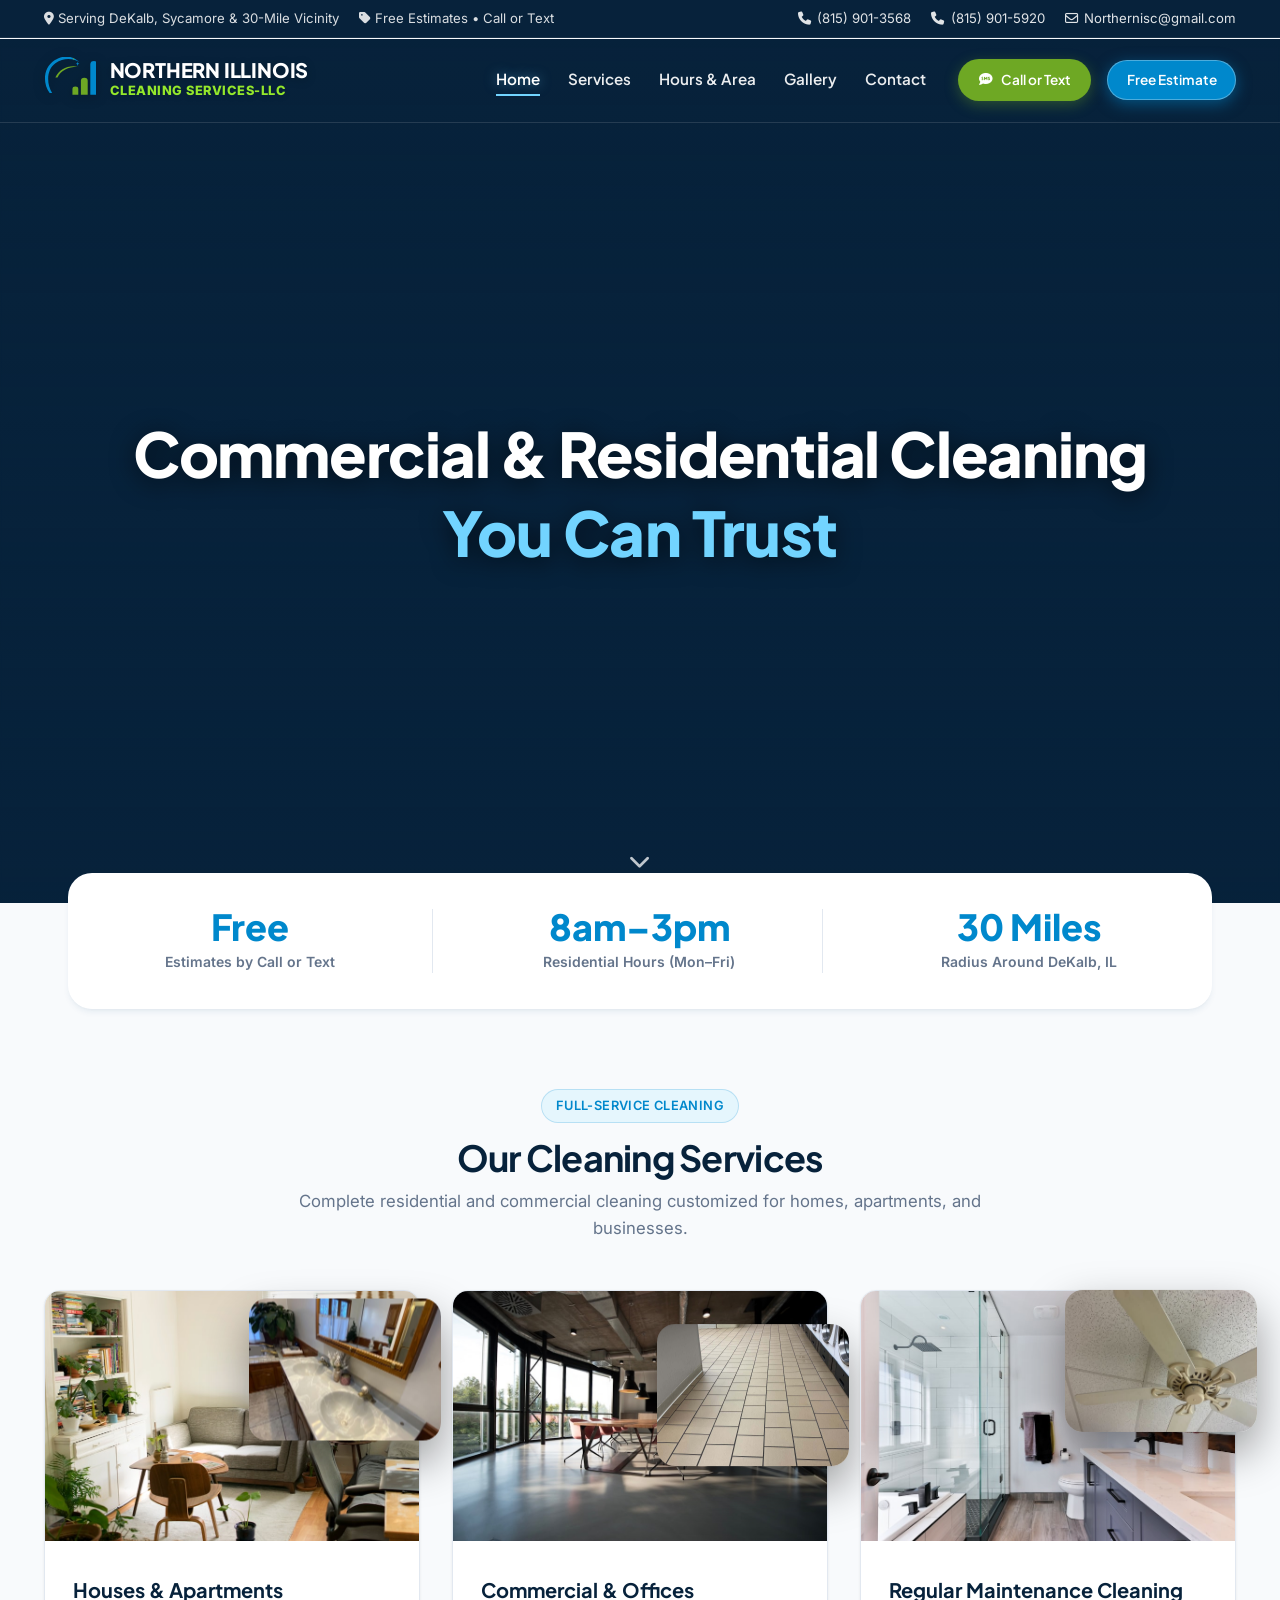
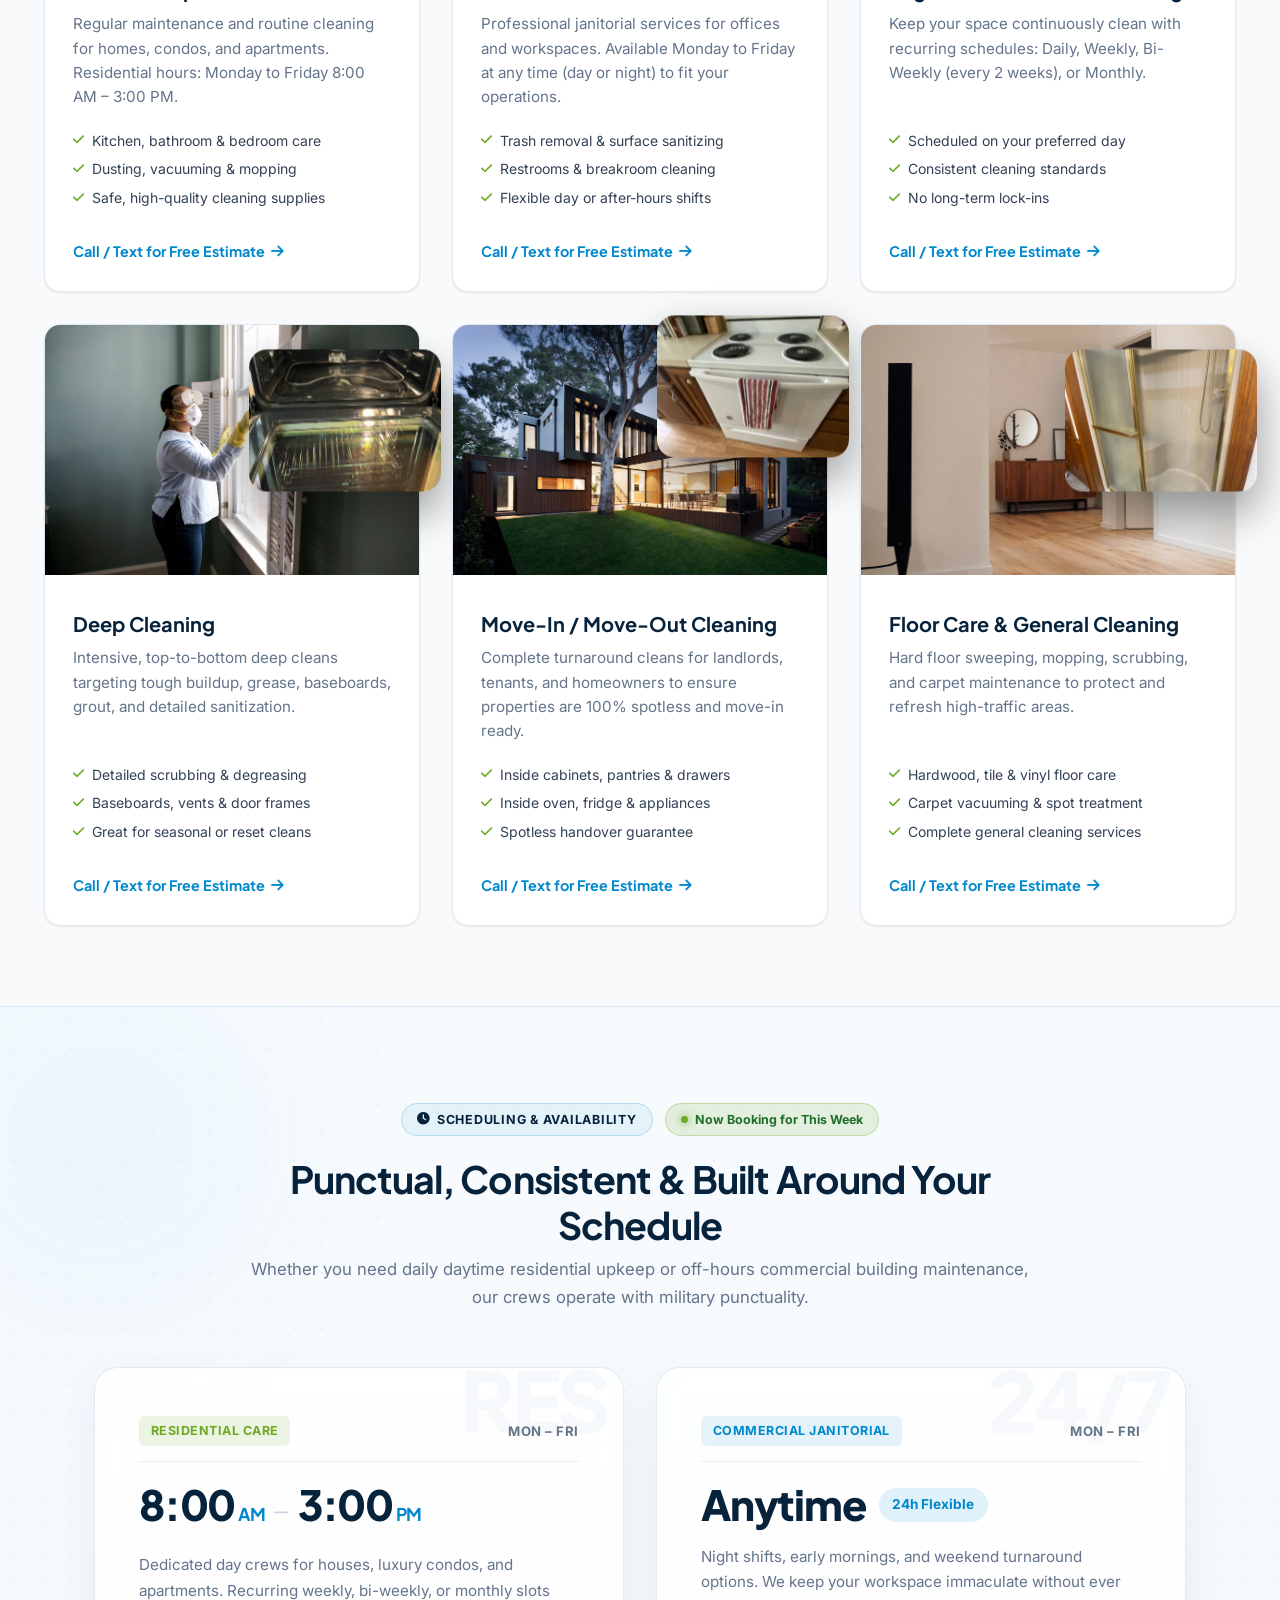
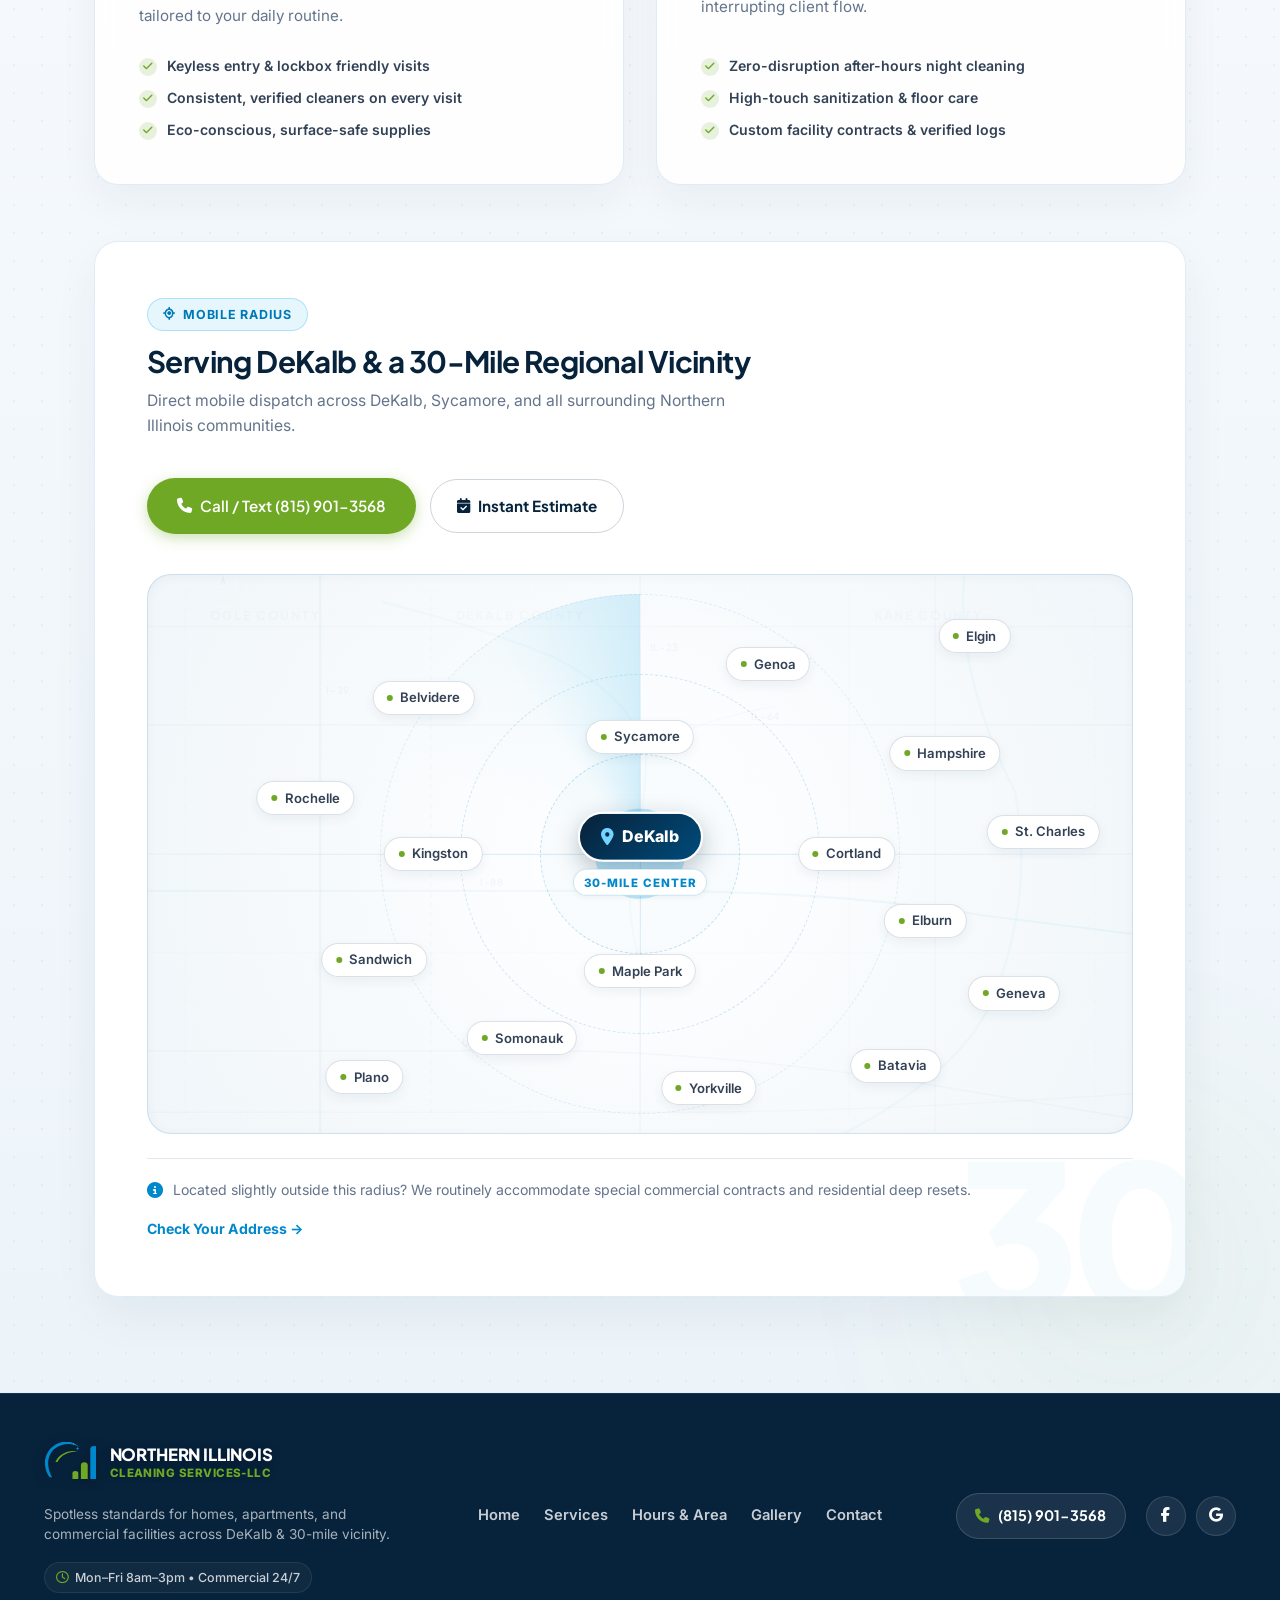
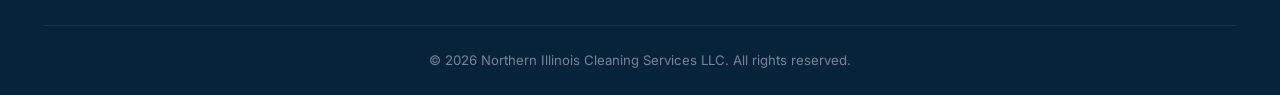
<file: index.html>
<!DOCTYPE html>
<html lang="en">
<head>
  <meta charset="UTF-8">
  <meta name="viewport" content="width=device-width, initial-scale=1.0">
  <title>Northern Illinois Cleaning Services LLC | Commercial &amp; Residential Cleaning</title>
  <!-- Favicon (Logo Icon Only) -->
  <link rel="icon" type="image/svg+xml" href="images/favicon.svg">
  <link rel="apple-touch-icon" href="images/favicon.svg">

  <!-- Open Graph / Social Media Preview (Full Logo With Text) -->
  <meta property="og:type" content="website">
  <meta property="og:title" content="Northern Illinois Cleaning Services LLC | Commercial &amp; Residential Cleaning">
  <meta property="og:description" content="Northern Illinois Cleaning Services LLC offers professional commercial and residential cleaning within a 30-mile radius of DeKalb, IL. Call or text for free estimates!">
  <meta property="og:image" content="images/og-preview.jpg">

  <!-- Twitter Meta Preview -->
  <meta name="twitter:card" content="summary_large_image">
  <meta name="twitter:title" content="Northern Illinois Cleaning Services LLC | Commercial &amp; Residential Cleaning">
  <meta name="twitter:description" content="Northern Illinois Cleaning Services LLC offers professional commercial and residential cleaning within a 30-mile radius of DeKalb, IL. Call or text for free estimates!">
  <meta name="twitter:image" content="images/og-preview.jpg">

  <link rel="preconnect" href="https://fonts.googleapis.com">
  <link rel="preconnect" href="https://fonts.gstatic.com" crossorigin>
  <link href="https://fonts.googleapis.com/css2?family=Inter:wght@400;500;600;700&family=Plus+Jakarta+Sans:wght@600;700;800&display=swap" rel="stylesheet">
  <link rel="stylesheet" href="https://cdnjs.cloudflare.com/ajax/libs/font-awesome/6.5.1/css/all.min.css">
  <link rel="stylesheet" href="css/style.css?v=3.3">
</head>
<body>

  <!-- Top Utility Bar -->
  <div class="top-bar">
    <div class="container top-bar-inner">
      <div class="top-bar-left">
        <span><i class="fa-solid fa-location-dot"></i> Serving DeKalb, Sycamore &amp; 30-Mile Vicinity</span>
        <span><i class="fa-solid fa-tag"></i> Free Estimates • Call or Text</span>
      </div>
      <div class="top-bar-right">
        <a href="tel:8159013568"><i class="fa-solid fa-phone"></i> (815) 901-3568</a>
        <a href="tel:8159015920"><i class="fa-solid fa-phone"></i> (815) 901-5920</a>
        <a href="mailto:Northernisc@gmail.com"><i class="fa-regular fa-envelope"></i> Northernisc@gmail.com</a>
      </div>
    </div>
  </div>

  <!-- Main Navigation Header -->
  <header class="site-header">
    <div class="container header-inner">
      <a href="index.html" class="logo-link">
        <img src="images/logo-icon.svg" alt="Northern Illinois Cleaning Services Logo" class="logo-img-mark" width="52" height="52">
        <div class="logo-text">
          <span class="logo-title">NORTHERN ILLINOIS</span>
          <span class="logo-subtitle">CLEANING SERVICES-LLC</span>
        </div>
      </a>

      <nav class="main-nav">
        <ul class="nav-links">
          <li><a href="index.html" class="nav-link active">Home</a></li>
          <li><a href="#services" class="nav-link">Services</a></li>
          <li><a href="#hours" class="nav-link">Hours &amp; Area</a></li>
          <li><a href="gallery.html" class="nav-link">Gallery</a></li>
          <li><a href="contact.html" class="nav-link">Contact</a></li>
          <li class="mobile-social-menu-item">
            <div class="mobile-social-heading">Follow &amp; Review Us</div>
            <div class="mobile-social-buttons">
              <a href="https://www.facebook.com/profile.php?id=61594271797101" target="_blank" rel="noopener noreferrer" class="mobile-social-btn btn-facebook" aria-label="Facebook">
                <i class="fa-brands fa-facebook-f"></i>
                <span>Facebook</span>
              </a>
              <a href="#" class="mobile-social-btn btn-google" aria-label="Google">
                <svg class="google-icon" width="18" height="18" viewBox="0 0 24 24" aria-hidden="true">
                  <path fill="#4285F4" d="M23.745 12.27c0-.7-.06-1.4-.19-2.07H12v4.51h6.6c-.29 1.52-1.14 2.8-2.4 3.66v3.05h3.88c2.27-2.09 3.66-5.17 3.66-9.15z"/>
                  <path fill="#34A853" d="M12 24c3.24 0 5.95-1.08 7.93-2.91l-3.88-3.05c-1.07.72-2.45 1.16-4.05 1.16-3.12 0-5.77-2.1-6.72-4.93H1.24v3.15C3.26 21.36 7.34 24 12 24z"/>
                  <path fill="#FBBC05" d="M5.28 14.27c-.25-.72-.38-1.49-.38-2.27s.13-1.55.38-2.27V6.58H1.24C.45 8.15 0 9.92 0 12s.45 3.85 1.24 5.42l4.04-3.15z"/>
                  <path fill="#EA4335" d="M12 4.75c1.77 0 3.35.61 4.6 1.8l3.42-3.42C17.95 1.19 15.24 0 12 0 7.34 0 3.26 2.64 1.24 6.58l4.04 3.15c.95-2.83 3.6-4.98 6.72-4.98z"/>
                </svg>
                <span>Google</span>
              </a>
            </div>
          </li>
        </ul>
        <div class="nav-actions">
          <a href="tel:8159013568" class="btn btn-green btn-sm"><i class="fa-solid fa-comment-sms"></i> Call or Text</a>
          <a href="contact.html" class="btn btn-primary btn-sm">Free Estimate</a>
          <button class="mobile-toggle" aria-label="Toggle navigation menu" aria-expanded="false">
            <i class="fa-solid fa-bars"></i>
          </button>
        </div>
      </nav>
    </div>
  </header>

  <!-- Hero Section (Cinematic Background Video with Pure Text Focus) -->
  <section class="hero-video-section">
    <!-- Background Video Container -->
    <div class="hero-video-wrap">
      <video id="heroVideoA" class="hero-video-element active" autoplay muted playsinline webkit-playsinline preload="auto" src="videos/bathroom-surface-cleaning.mp4"></video>
      <video id="heroVideoB" class="hero-video-element" muted playsinline webkit-playsinline preload="auto"></video>
      <div class="hero-video-overlay"></div>
    </div>

    <!-- Hero Content: Text Only -->
    <div class="hero-video-content">
      <h1 class="hero-giant-title">
        Commercial &amp; Residential Cleaning
        <span class="text-highlight">You Can Trust</span>
      </h1>
    </div>

    <!-- Scroll Down Indicator -->
    <a href="#services" class="hero-scroll-down" aria-label="Scroll to services">
      <i class="fa-solid fa-chevron-down"></i>
    </a>
  </section>

  <!-- Quick Info Bar (Hours & Free Estimates) -->
  <div class="container">
    <div class="stats-strip">
      <div class="stats-grid">
        <div class="stat-item">
          <div class="stat-number">Free</div>
          <div class="stat-label">Estimates by Call or Text</div>
        </div>
        <div class="stat-item">
          <div class="stat-number">8am–3pm</div>
          <div class="stat-label">Residential Hours (Mon–Fri)</div>
        </div>
        <div class="stat-item">
          <div class="stat-number">30 Miles</div>
          <div class="stat-label">Radius Around DeKalb, IL</div>
        </div>
      </div>
    </div>
  </div>

  <!-- Services Section -->
  <section id="services" class="section section-light">
    <div class="container">
      <div class="section-header">
        <span class="badge badge-cyan">Full-Service Cleaning</span>
        <div class="heading-reveal-mask">
          <h2>Our Cleaning Services</h2>
        </div>
        <p>Complete residential and commercial cleaning customized for homes, apartments, and businesses.</p>
      </div>

      <div class="services-grid">
        <!-- Service 1: Residential -->
        <div class="service-card">
          <div class="service-thumb-wrap">
            <div class="service-thumb-main">
              <img src="images/service-houses-apartments.jpg" alt="Houses and Apartments Cleaning" loading="lazy">
            </div>
            <!-- Parallax Subimage: Vanity Polish -->
            <div class="service-subimage-card" data-parallax-speed="0.16">
              <div class="subimage-inner">
                <img src="photos/bathroom-vanity-clean.jpg" alt="Spotless Bathroom Vanity Detail" loading="lazy">
              </div>
            </div>
          </div>
          <div class="service-body">
            <h3>Houses &amp; Apartments</h3>
            <p>Regular maintenance and routine cleaning for homes, condos, and apartments. Residential hours: Monday to Friday 8:00 AM – 3:00 PM.</p>
            <ul class="service-features">
              <li><i class="fa-solid fa-check"></i> Kitchen, bathroom &amp; bedroom care</li>
              <li><i class="fa-solid fa-check"></i> Dusting, vacuuming &amp; mopping</li>
              <li><i class="fa-solid fa-check"></i> Safe, high-quality cleaning supplies</li>
            </ul>
            <a href="tel:8159013568" class="service-link">Call / Text for Free Estimate <i class="fa-solid fa-arrow-right"></i></a>
          </div>
        </div>

        <!-- Service 2: Commercial & Offices -->
        <div class="service-card">
          <div class="service-thumb-wrap">
            <div class="service-thumb-main">
              <img src="images/service-commercial-offices.jpg" alt="Offices &amp; Commercial Cleaning" loading="lazy">
            </div>
            <!-- Parallax Subimage: Floor Buffing -->
            <div class="service-subimage-card" data-parallax-speed="0.13">
              <div class="subimage-inner">
                <img src="photos/commercial-floor-after.jpg" alt="Commercial Floor Buffing Detail" loading="lazy">
              </div>
            </div>
          </div>
          <div class="service-body">
            <h3>Commercial &amp; Offices</h3>
            <p>Professional janitorial services for offices and workspaces. Available Monday to Friday at any time (day or night) to fit your operations.</p>
            <ul class="service-features">
              <li><i class="fa-solid fa-check"></i> Trash removal &amp; surface sanitizing</li>
              <li><i class="fa-solid fa-check"></i> Restrooms &amp; breakroom cleaning</li>
              <li><i class="fa-solid fa-check"></i> Flexible day or after-hours shifts</li>
            </ul>
            <a href="tel:8159013568" class="service-link">Call / Text for Free Estimate <i class="fa-solid fa-arrow-right"></i></a>
          </div>
        </div>

        <!-- Service 3: Regular Cleaning -->
        <div class="service-card">
          <div class="service-thumb-wrap">
            <div class="service-thumb-main">
              <img src="images/service-regular-cleaning.jpg" alt="Regular Maintenance Cleaning" loading="lazy">
            </div>
            <!-- Parallax Subimage: Detailed Dusting -->
            <div class="service-subimage-card" data-parallax-speed="0.17">
              <div class="subimage-inner">
                <img src="photos/ceiling-fan-after.jpg" alt="Detailed High-Dusting Fixtures" loading="lazy">
              </div>
            </div>
          </div>
          <div class="service-body">
            <h3>Regular Maintenance Cleaning</h3>
            <p>Keep your space continuously clean with recurring schedules: Daily, Weekly, Bi-Weekly (every 2 weeks), or Monthly.</p>
            <ul class="service-features">
              <li><i class="fa-solid fa-check"></i> Scheduled on your preferred day</li>
              <li><i class="fa-solid fa-check"></i> Consistent cleaning standards</li>
              <li><i class="fa-solid fa-check"></i> No long-term lock-ins</li>
            </ul>
            <a href="tel:8159013568" class="service-link">Call / Text for Free Estimate <i class="fa-solid fa-arrow-right"></i></a>
          </div>
        </div>

        <!-- Service 4: Deep Cleaning -->
        <div class="service-card">
          <div class="service-thumb-wrap">
            <div class="service-thumb-main">
              <img src="images/service-deep-cleaning.jpg" alt="Deep Cleaning" loading="lazy">
            </div>
            <!-- Parallax Subimage: Oven Degreased Reset -->
            <div class="service-subimage-card" data-parallax-speed="0.14">
              <div class="subimage-inner">
                <img src="photos/oven-deepclean-after.jpg" alt="Oven Deep Degrease Detail" loading="lazy">
              </div>
            </div>
          </div>
          <div class="service-body">
            <h3>Deep Cleaning</h3>
            <p>Intensive, top-to-bottom deep cleans targeting tough buildup, grease, baseboards, grout, and detailed sanitization.</p>
            <ul class="service-features">
              <li><i class="fa-solid fa-check"></i> Detailed scrubbing &amp; degreasing</li>
              <li><i class="fa-solid fa-check"></i> Baseboards, vents &amp; door frames</li>
              <li><i class="fa-solid fa-check"></i> Great for seasonal or reset cleans</li>
            </ul>
            <a href="tel:8159013568" class="service-link">Call / Text for Free Estimate <i class="fa-solid fa-arrow-right"></i></a>
          </div>
        </div>

        <!-- Service 5: Move In / Move Out -->
        <div class="service-card">
          <div class="service-thumb-wrap">
            <div class="service-thumb-main">
              <img src="images/service-move-in-out.jpg" alt="Move In / Move Out Cleaning" loading="lazy">
            </div>
            <!-- Parallax Subimage: Move-In Stovetop -->
            <div class="service-subimage-card" data-parallax-speed="0.18">
              <div class="subimage-inner">
                <img src="photos/clean-stove-top.jpg" alt="Stovetop and Burners Move-In Ready" loading="lazy">
              </div>
            </div>
          </div>
          <div class="service-body">
            <h3>Move-In / Move-Out Cleaning</h3>
            <p>Complete turnaround cleans for landlords, tenants, and homeowners to ensure properties are 100% spotless and move-in ready.</p>
            <ul class="service-features">
              <li><i class="fa-solid fa-check"></i> Inside cabinets, pantries &amp; drawers</li>
              <li><i class="fa-solid fa-check"></i> Inside oven, fridge &amp; appliances</li>
              <li><i class="fa-solid fa-check"></i> Spotless handover guarantee</li>
            </ul>
            <a href="tel:8159013568" class="service-link">Call / Text for Free Estimate <i class="fa-solid fa-arrow-right"></i></a>
          </div>
        </div>

        <!-- Service 6: Floor Care -->
        <div class="service-card">
          <div class="service-thumb-wrap">
            <div class="service-thumb-main">
              <img src="images/service-floor-care.jpg" alt="Floor Care and Carpet Cleaning" loading="lazy">
            </div>
            <!-- Parallax Subimage: Tile & Grout -->
            <div class="service-subimage-card" data-parallax-speed="0.14">
              <div class="subimage-inner">
                <img src="photos/shower-after.jpg" alt="Tile and Shower Grout Restoration" loading="lazy">
              </div>
            </div>
          </div>
          <div class="service-body">
            <h3>Floor Care &amp; General Cleaning</h3>
            <p>Hard floor sweeping, mopping, scrubbing, and carpet maintenance to protect and refresh high-traffic areas.</p>
            <ul class="service-features">
              <li><i class="fa-solid fa-check"></i> Hardwood, tile &amp; vinyl floor care</li>
              <li><i class="fa-solid fa-check"></i> Carpet vacuuming &amp; spot treatment</li>
              <li><i class="fa-solid fa-check"></i> Complete general cleaning services</li>
            </ul>
            <a href="tel:8159013568" class="service-link">Call / Text for Free Estimate <i class="fa-solid fa-arrow-right"></i></a>
          </div>
        </div>
      </div>
    </div>
  </section>

  <!-- Section: Availability & Territory (Editorial Modernist) -->
  <section id="hours" class="section editorial-territory-section">
    <!-- Ambient glowing mesh orbs for subtle background depth -->
    <div class="editorial-glow editorial-glow-1"></div>
    <div class="editorial-glow editorial-glow-2"></div>

    <div class="container editorial-container">
      
      <!-- Top Grid: Operating Hours Architecture -->
      <div class="editorial-header">
        <div class="editorial-badge-row">
          <span class="editorial-pill"><i class="fa-solid fa-clock"></i> Scheduling &amp; Availability</span>
          <span class="editorial-live-status"><span class="live-dot"></span> Now Booking for This Week</span>
        </div>
        <div class="heading-reveal-mask">
          <h2 class="editorial-headline">Punctual, Consistent &amp; Built Around Your Schedule</h2>
        </div>
        <p class="editorial-subheadline">
          Whether you need daily daytime residential upkeep or off-hours commercial building maintenance, our crews operate with military punctuality.
        </p>
      </div>

      <div class="editorial-hours-grid">
        <!-- Residential Editorial Card -->
        <div class="editorial-card residential-tier">
          <div class="editorial-watermark">RES</div>
          <div class="editorial-card-inner">
            <div class="editorial-tier-meta">
              <span class="editorial-tag">Residential Care</span>
              <span class="editorial-metric">Mon &ndash; Fri</span>
            </div>
            <div class="editorial-time-display">
              <span class="editorial-time-val">8:00<small>AM</small></span>
              <span class="editorial-time-sep">&ndash;</span>
              <span class="editorial-time-val">3:00<small>PM</small></span>
            </div>
            <p class="editorial-card-desc">
              Dedicated day crews for houses, luxury condos, and apartments. Recurring weekly, bi-weekly, or monthly slots tailored to your daily routine.
            </p>
            <div class="editorial-feature-list">
              <div class="editorial-feature-item">
                <i class="fa-solid fa-check"></i>
                <span>Keyless entry &amp; lockbox friendly visits</span>
              </div>
              <div class="editorial-feature-item">
                <i class="fa-solid fa-check"></i>
                <span>Consistent, verified cleaners on every visit</span>
              </div>
              <div class="editorial-feature-item">
                <i class="fa-solid fa-check"></i>
                <span>Eco-conscious, surface-safe supplies</span>
              </div>
            </div>
          </div>
        </div>

        <!-- Commercial Editorial Card -->
        <div class="editorial-card commercial-tier">
          <div class="editorial-watermark">24/7</div>
          <div class="editorial-card-inner">
            <div class="editorial-tier-meta">
              <span class="editorial-tag tag-blue">Commercial Janitorial</span>
              <span class="editorial-metric">Mon &ndash; Fri</span>
            </div>
            <div class="editorial-time-display commercial">
              <span class="editorial-time-val">Anytime</span>
              <span class="editorial-time-badge">24h Flexible</span>
            </div>
            <p class="editorial-card-desc">
              Night shifts, early mornings, and weekend turnaround options. We keep your workspace immaculate without ever interrupting client flow.
            </p>
            <div class="editorial-feature-list">
              <div class="editorial-feature-item">
                <i class="fa-solid fa-check"></i>
                <span>Zero-disruption after-hours night cleaning</span>
              </div>
              <div class="editorial-feature-item">
                <i class="fa-solid fa-check"></i>
                <span>High-touch sanitization &amp; floor care</span>
              </div>
              <div class="editorial-feature-item">
                <i class="fa-solid fa-check"></i>
                <span>Custom facility contracts &amp; verified logs</span>
              </div>
            </div>
          </div>
        </div>
      </div>

      <!-- Territory & Coverage Panorama (Radial Map Graphic) -->
      <div id="service-area" class="editorial-territory-showcase">
        <div class="editorial-watermark-number">30</div>
        
        <div class="territory-top-bar">
          <div class="territory-title-wrap">
            <span class="editorial-pill pill-cyan"><i class="fa-solid fa-location-crosshairs"></i> Mobile Radius</span>
            <div class="heading-reveal-mask">
              <h3>Serving DeKalb &amp; a 30-Mile Regional Vicinity</h3>
            </div>
            <p>Direct mobile dispatch across DeKalb, Sycamore, and all surrounding Northern Illinois communities.</p>
          </div>
          <div class="territory-quick-cta">
            <a href="tel:8159013568" class="btn btn-green">
              <i class="fa-solid fa-phone"></i> Call / Text (815) 901-3568
            </a>
            <a href="contact.html" class="btn btn-outline-dark">
              <i class="fa-solid fa-calendar-check"></i> Instant Estimate
            </a>
          </div>
        </div>

        <!-- Radar / Geographic Coverage Map Diagram with Simulated Regional Vector Map -->
        <div class="territory-radar-diagram">
          <!-- Simulated Regional Map Underlay (Subtle Abstract Northern Illinois Regional Grid) -->
          <div class="radar-map-underlay">
            <svg viewBox="0 0 800 560" preserveAspectRatio="xMidYMid slice" class="radar-map-svg" xmlns="http://www.w3.org/2000/svg">
              <defs>
                <!-- Subtle Blueprint Map Grid -->
                <pattern id="mapGrid" width="40" height="40" patternUnits="userSpaceOnUse">
                  <path d="M 40 0 L 0 0 0 40" fill="none" stroke="rgba(0, 75, 122, 0.03)" stroke-width="1"/>
                </pattern>
              </defs>

              <!-- Subtle Background Grid -->
              <rect width="100%" height="100%" fill="url(#mapGrid)" />

              <!-- County Territory Outlines -->
              <g stroke="rgba(0, 75, 122, 0.08)" stroke-width="1" stroke-dasharray="4,4" fill="none">
                <!-- DeKalb County (Center) -->
                <rect x="230" y="65" width="340" height="430" rx="4" />
                <!-- Kane County (East) -->
                <rect x="570" y="65" width="200" height="430" rx="4" />
                <!-- Ogle / Lee County (West) -->
                <rect x="30" y="65" width="200" height="430" rx="4" />
              </g>

              <!-- County Name Watermarks -->
              <text x="250" y="90" font-family="'Plus Jakarta Sans', sans-serif" font-size="10" font-weight="700" fill="rgba(0, 75, 122, 0.15)" letter-spacing="1.5">DEKALB COUNTY</text>
              <text x="590" y="90" font-family="'Plus Jakarta Sans', sans-serif" font-size="10" font-weight="700" fill="rgba(0, 75, 122, 0.15)" letter-spacing="1.5">KANE COUNTY</text>
              <text x="50" y="90" font-family="'Plus Jakarta Sans', sans-serif" font-size="10" font-weight="700" fill="rgba(0, 75, 122, 0.15)" letter-spacing="1.5">OGLE COUNTY</text>

              <!-- Waterways / Rivers (Kishwaukee & Fox River) -->
              <g fill="none" stroke-linecap="round">
                <!-- South Branch Kishwaukee River -->
                <path d="M 405 380 Q 385 330 395 285 Q 405 240 405 195 Q 390 150 330 120 Q 270 95 190 75" 
                      stroke="rgba(0, 164, 228, 0.18)" stroke-width="1.8"/>
                <path d="M 405 195 Q 450 170 510 160" 
                      stroke="rgba(0, 164, 228, 0.14)" stroke-width="1.2"/>
                <!-- Fox River -->
                <path d="M 670 20 Q 645 110 705 230 Q 720 310 690 390 Q 665 460 550 515 Q 500 540 450 555" 
                      stroke="rgba(0, 164, 228, 0.2)" stroke-width="2"/>
              </g>

              <!-- Secondary Arterial Grid -->
              <g stroke="rgba(0, 75, 122, 0.04)" stroke-width="0.75" fill="none">
                <line x1="0" y1="140" x2="800" y2="140" />
                <line x1="0" y1="220" x2="800" y2="220" />
                <line x1="0" y1="360" x2="800" y2="360" />
                <line x1="0" y1="400" x2="800" y2="400" />
                <line x1="310" y1="0" x2="310" y2="560" />
                <line x1="490" y1="0" x2="490" y2="560" />
                <line x1="720" y1="0" x2="720" y2="560" />
              </g>

              <!-- Primary State & US Highways -->
              <g fill="none" stroke-linecap="round">
                <!-- Route 72 -->
                <path d="M 0 95 L 800 95" stroke="rgba(0, 75, 122, 0.12)" stroke-width="1.2"/>
                <!-- Route 64 -->
                <path d="M 0 175 L 800 175" stroke="rgba(0, 75, 122, 0.14)" stroke-width="1.2"/>
                <!-- Route 38 (Lincoln Highway) -->
                <path d="M 0 280 L 800 280" stroke="rgba(0, 75, 122, 0.15)" stroke-width="1.4"/>
                <!-- US Route 30 -->
                <path d="M 0 440 L 320 440 Q 480 440 680 475 L 800 495" stroke="rgba(0, 75, 122, 0.14)" stroke-width="1.2"/>
                <!-- US Route 34 -->
                <path d="M 0 490 Q 260 490 420 490 Q 580 490 800 475" stroke="rgba(0, 75, 122, 0.12)" stroke-width="1.2"/>
                <!-- Route 23 -->
                <path d="M 400 0 L 400 560" stroke="rgba(0, 75, 122, 0.15)" stroke-width="1.4"/>
                <!-- Route 47 -->
                <path d="M 640 0 L 640 560" stroke="rgba(0, 75, 122, 0.12)" stroke-width="1.2"/>
              </g>

              <!-- Major Interstate Expressways -->
              <g fill="none" stroke-linecap="round">
                <!-- Interstate 88 -->
                <path d="M 0 310 L 150 310 Q 280 310 400 310 Q 560 310 680 330 L 800 345" 
                      stroke="#0088cc" stroke-width="1.8" stroke-opacity="0.25"/>
                <!-- Interstate 39 -->
                <path d="M 140 0 L 140 560" 
                      stroke="#0088cc" stroke-width="1.8" stroke-opacity="0.25"/>
              </g>

              <!-- Subtle Route Labels -->
              <g font-family="'Plus Jakarta Sans', sans-serif" font-size="8" font-weight="700" fill="rgba(0, 75, 122, 0.2)" letter-spacing="0.5">
                <text x="270" y="306">I-88</text>
                <text x="145" y="150">I-39</text>
                <text x="408" y="115">IL-23</text>
                <text x="490" y="171">IL-64</text>
                <text x="255" y="436">US-30</text>
              </g>

              <!-- Subtle Compass Indicator -->
              <g transform="translate(45, 45)" opacity="0.25">
                <circle cx="16" cy="16" r="14" fill="none" stroke="rgba(0,75,122,0.3)" stroke-width="0.8"/>
                <path d="M 16 6 L 18 16 L 16 14 L 14 16 Z" fill="#0088cc"/>
                <text x="16" y="3" font-family="'Plus Jakarta Sans', sans-serif" font-size="8" font-weight="800" fill="#004b7a" text-anchor="middle">N</text>
              </g>
            </svg>
          </div>

          <!-- Background Radial Pulse Rings -->
          <div class="radar-ring radar-ring-1"></div>
          <div class="radar-ring radar-ring-2"></div>
          <div class="radar-ring radar-ring-3"></div>
          <div class="radar-axis-x"></div>
          <div class="radar-axis-y"></div>
          <div class="radar-sweep-beam"></div>

          <!-- Central Core: DeKalb -->
          <div class="radar-center-node">
            <div class="radar-pulse-wave"></div>
            <div class="center-core-pill">
              <i class="fa-solid fa-location-dot"></i>
              <span>DeKalb</span>
            </div>
            <span class="center-core-caption">30-Mile Center</span>
          </div>

          <!-- Surrounding Satellites (Geographically Placed Orbiters) -->
          <div class="radar-satellites">
            <!-- Ring 1: Close Proximity (0 - 10 mi) -->
            <span class="satellite-pill pos-north-close">Sycamore</span>
            <span class="satellite-pill pos-east-close">Cortland</span>
            <span class="satellite-pill pos-south-close">Maple Park</span>
            <span class="satellite-pill pos-west-close">Kingston</span>

            <!-- Ring 2: Mid Range (10 - 20 mi) -->
            <span class="satellite-pill pos-north-mid">Genoa</span>
            <span class="satellite-pill pos-northwest-mid">Belvidere</span>
            <span class="satellite-pill pos-west-mid">Rochelle</span>
            <span class="satellite-pill pos-south-mid">Somonauk</span>
            <span class="satellite-pill pos-southwest-mid">Sandwich</span>
            <span class="satellite-pill pos-east-mid">Elburn</span>
            <span class="satellite-pill pos-northeast-mid">Hampshire</span>

            <!-- Ring 3: Outer Edge (20 - 30 mi) -->
            <span class="satellite-pill pos-east-outer">St. Charles</span>
            <span class="satellite-pill pos-southeast-outer">Geneva</span>
            <span class="satellite-pill pos-south-outer">Batavia</span>
            <span class="satellite-pill pos-far-south">Plano</span>
            <span class="satellite-pill pos-far-southeast">Yorkville</span>
            <span class="satellite-pill pos-northeast-outer">Elgin</span>
          </div>
        </div>

        <div class="territory-footer-notice">
          <div class="notice-text">
            <i class="fa-solid fa-circle-info"></i>
            <span>Located slightly outside this radius? We routinely accommodate special commercial contracts and residential deep resets.</span>
          </div>
          <a href="contact.html" class="notice-link">Check Your Address &rarr;</a>
        </div>

      </div>
    </div>
  </section>

  <!-- Footer (Compact Modern Design) -->
  <footer class="site-footer">
    <div class="container">
      <div class="footer-compact-wrap">
        <!-- Brand & Slogan -->
        <div class="footer-brand-compact">
          <a href="index.html" class="logo-link">
            <img src="images/logo-icon.svg" alt="Northern Illinois Cleaning Services" class="logo-img-mark" width="40" height="40">
            <div class="logo-text">
              <span class="logo-title" style="color: #ffffff; font-size: 1.05rem;">NORTHERN ILLINOIS</span>
              <span class="logo-subtitle" style="color: var(--brand-green); font-size: 0.72rem;">CLEANING SERVICES-LLC</span>
            </div>
          </a>
          <p>
            Spotless standards for homes, apartments, and commercial facilities across DeKalb &amp; 30-mile vicinity.
          </p>
          <div class="footer-hours-pill">
            <i class="fa-regular fa-clock"></i>
            <span>Mon–Fri 8am–3pm &bull; Commercial 24/7</span>
          </div>
        </div>

        <!-- Quick Horizontal Nav Links -->
        <nav class="footer-nav-compact" aria-label="Footer navigation">
          <a href="index.html">Home</a>
          <a href="#services">Services</a>
          <a href="#hours">Hours &amp; Area</a>
          <a href="gallery.html">Gallery</a>
          <a href="contact.html">Contact</a>
        </nav>

        <!-- Direct Actions & Socials -->
        <div class="footer-contact-compact">
          <a href="tel:8159013568" class="footer-phone-pill" title="Call or text for estimate">
            <i class="fa-solid fa-phone"></i> (815) 901-3568
          </a>
          <div class="footer-socials">
            <a href="https://www.facebook.com/profile.php?id=61594271797101" target="_blank" rel="noopener noreferrer" class="social-link" aria-label="Facebook"><i class="fa-brands fa-facebook-f"></i></a>
            <a href="https://www.google.com" target="_blank" rel="noopener noreferrer" class="social-link" aria-label="Google Business"><i class="fa-brands fa-google"></i></a>
          </div>
        </div>
      </div>

      <!-- Bottom Bar: All Rights Reserved as the Very Last Thing on the Page -->
      <div class="footer-bottom">
        <p>&copy; 2026 Northern Illinois Cleaning Services LLC. All rights reserved.</p>
      </div>
    </div>
  </footer>

  <script src="js/main.js?v=2.9"></script>
</body>
</html>
</file>
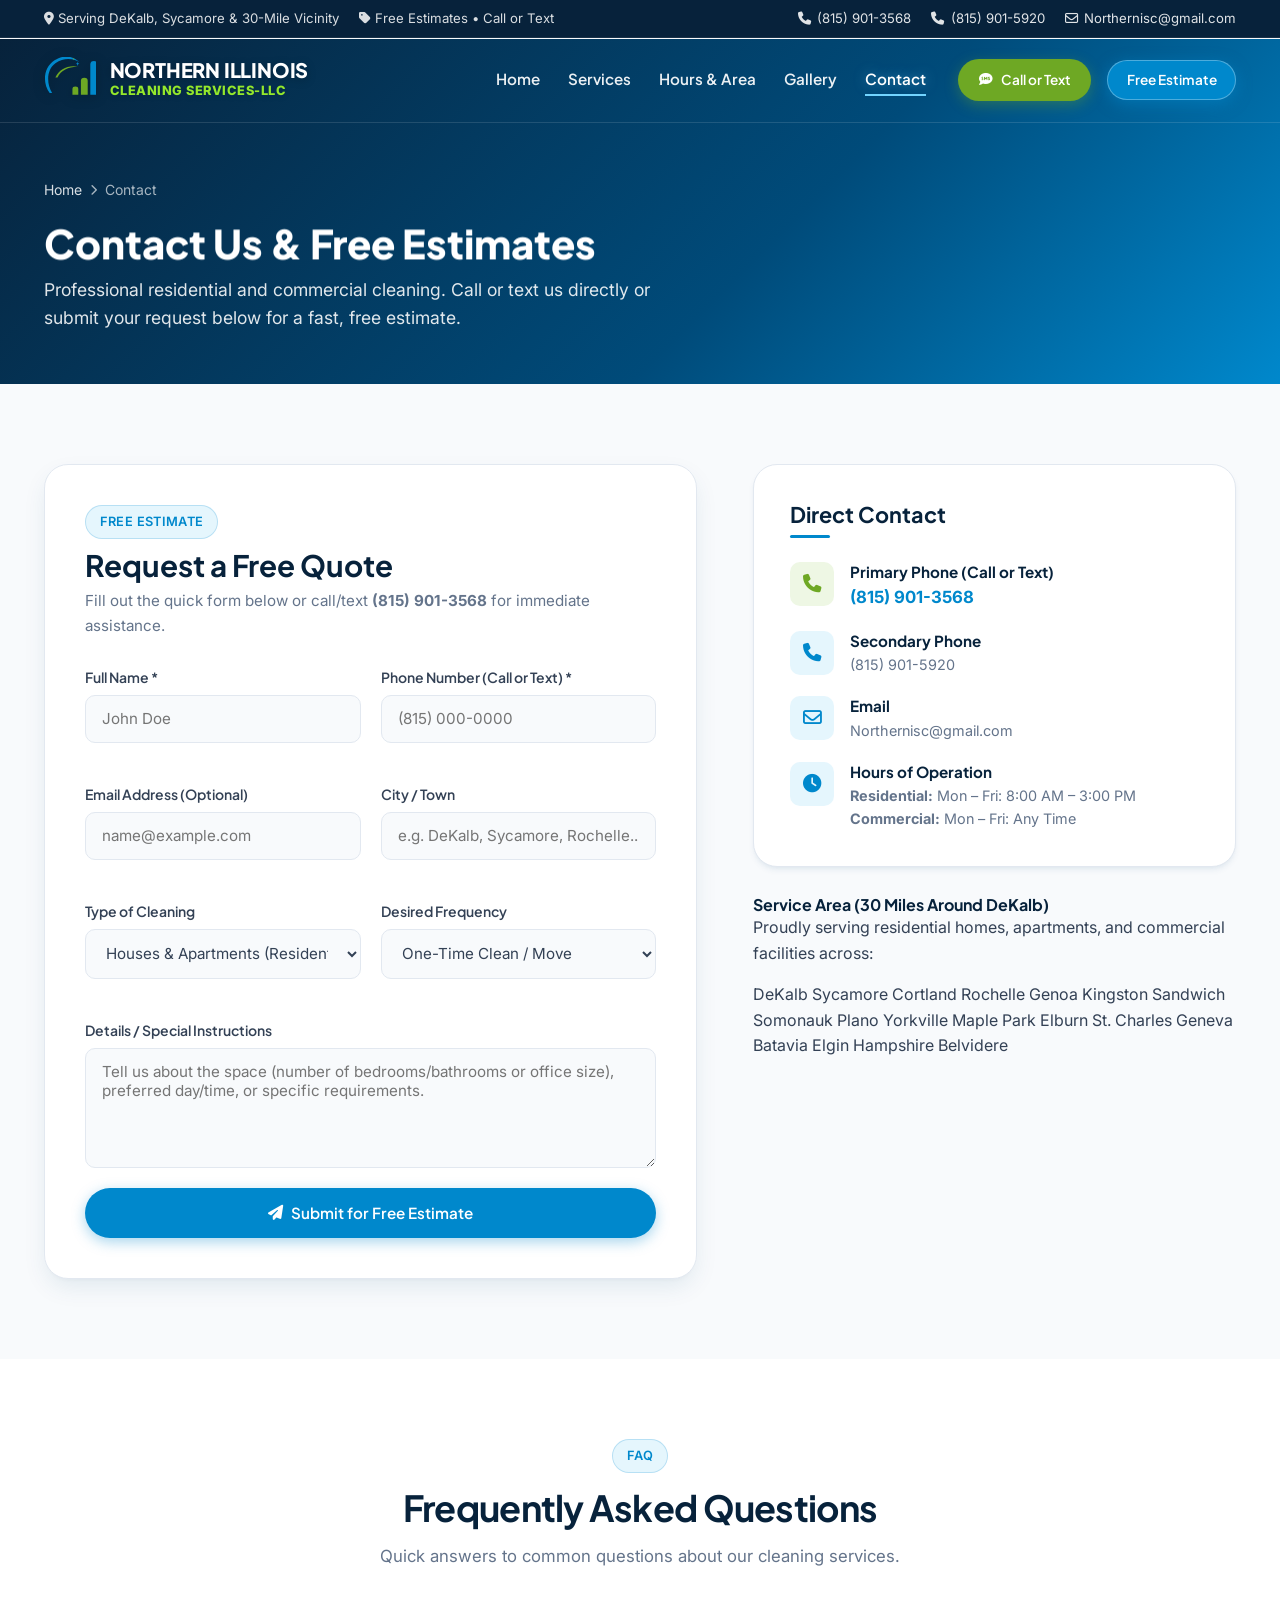
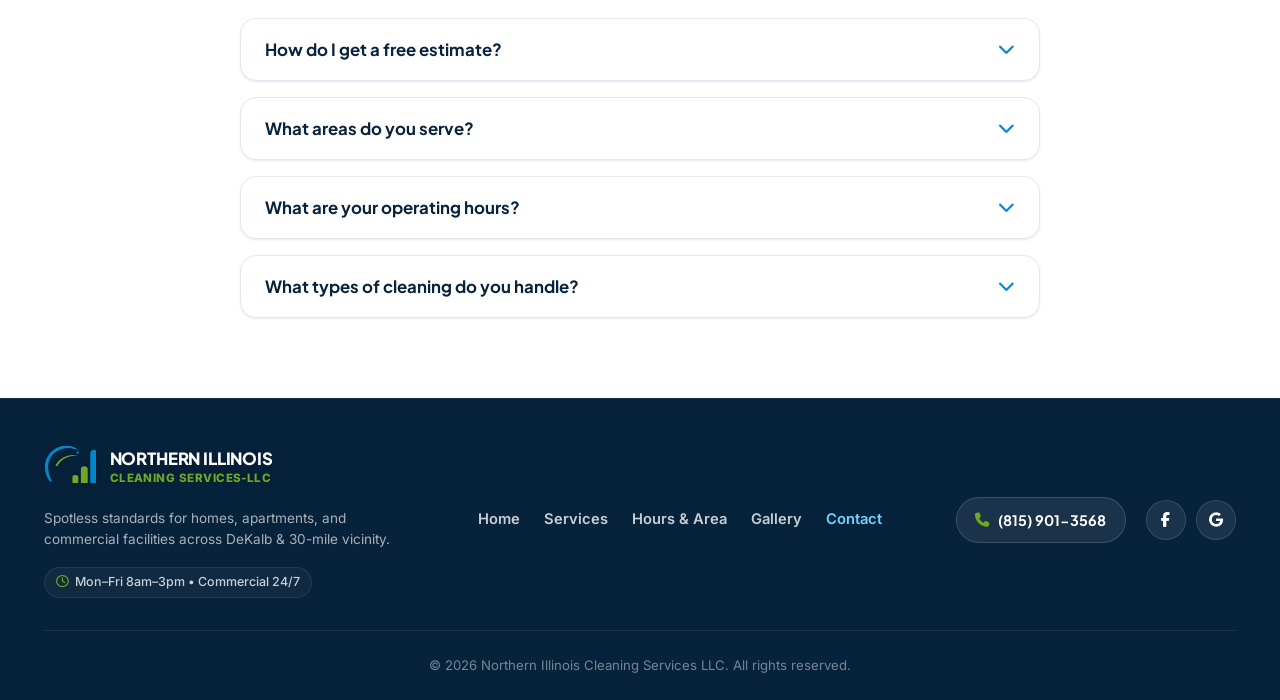
<file: contact.html>
<!DOCTYPE html>
<html lang="en">
<head>
  <meta charset="UTF-8">
  <meta name="viewport" content="width=device-width, initial-scale=1.0">
  <title>Contact &amp; Free Estimate | Northern Illinois Cleaning Services LLC</title>
  <!-- Favicon (Logo Icon Only) -->
  <link rel="icon" type="image/svg+xml" href="images/favicon.svg">
  <link rel="apple-touch-icon" href="images/favicon.svg">

  <!-- Open Graph / Social Media Preview (Full Logo With Text) -->
  <meta property="og:type" content="website">
  <meta property="og:title" content="Contact Us &amp; Free Estimates | Northern Illinois Cleaning Services LLC">
  <meta property="og:description" content="Request a fast, free estimate for residential or commercial cleaning in DeKalb, Sycamore, and surrounding 30-mile radius. Call or text (815) 901-3568!">
  <meta property="og:image" content="images/og-preview.jpg">

  <!-- Twitter Meta Preview -->
  <meta name="twitter:card" content="summary_large_image">
  <meta name="twitter:title" content="Contact Us &amp; Free Estimates | Northern Illinois Cleaning Services LLC">
  <meta name="twitter:description" content="Request a fast, free estimate for residential or commercial cleaning in DeKalb, Sycamore, and surrounding 30-mile radius. Call or text (815) 901-3568!">
  <meta name="twitter:image" content="images/og-preview.jpg">

  <link rel="preconnect" href="https://fonts.googleapis.com">
  <link rel="preconnect" href="https://fonts.gstatic.com" crossorigin>
  <link href="https://fonts.googleapis.com/css2?family=Inter:wght@400;500;600;700&family=Plus+Jakarta+Sans:wght@600;700;800&display=swap" rel="stylesheet">
  <link rel="stylesheet" href="https://cdnjs.cloudflare.com/ajax/libs/font-awesome/6.5.1/css/all.min.css">
  <link rel="stylesheet" href="css/style.css?v=3.3">
</head>
<body>

  <!-- Top Utility Bar -->
  <div class="top-bar">
    <div class="container top-bar-inner">
      <div class="top-bar-left">
        <span><i class="fa-solid fa-location-dot"></i> Serving DeKalb, Sycamore &amp; 30-Mile Vicinity</span>
        <span><i class="fa-solid fa-tag"></i> Free Estimates • Call or Text</span>
      </div>
      <div class="top-bar-right">
        <a href="tel:8159013568"><i class="fa-solid fa-phone"></i> (815) 901-3568</a>
        <a href="tel:8159015920"><i class="fa-solid fa-phone"></i> (815) 901-5920</a>
        <a href="mailto:Northernisc@gmail.com"><i class="fa-regular fa-envelope"></i> Northernisc@gmail.com</a>
      </div>
    </div>
  </div>

  <!-- Main Navigation Header -->
  <header class="site-header">
    <div class="container header-inner">
      <a href="index.html" class="logo-link">
        <img src="images/logo-icon.svg" alt="Northern Illinois Cleaning Services Logo" class="logo-img-mark" width="52" height="52">
        <div class="logo-text">
          <span class="logo-title">NORTHERN ILLINOIS</span>
          <span class="logo-subtitle">CLEANING SERVICES-LLC</span>
        </div>
      </a>

      <nav class="main-nav">
        <ul class="nav-links">
          <li><a href="index.html" class="nav-link">Home</a></li>
          <li><a href="index.html#services" class="nav-link">Services</a></li>
          <li><a href="index.html#hours" class="nav-link">Hours &amp; Area</a></li>
          <li><a href="gallery.html" class="nav-link">Gallery</a></li>
          <li><a href="contact.html" class="nav-link active">Contact</a></li>
          <li class="mobile-social-menu-item">
            <div class="mobile-social-heading">Follow &amp; Review Us</div>
            <div class="mobile-social-buttons">
              <a href="https://www.facebook.com/profile.php?id=61594271797101" target="_blank" rel="noopener noreferrer" class="mobile-social-btn btn-facebook" aria-label="Facebook">
                <i class="fa-brands fa-facebook-f"></i>
                <span>Facebook</span>
              </a>
              <a href="#" class="mobile-social-btn btn-google" aria-label="Google">
                <svg class="google-icon" width="18" height="18" viewBox="0 0 24 24" aria-hidden="true">
                  <path fill="#4285F4" d="M23.745 12.27c0-.7-.06-1.4-.19-2.07H12v4.51h6.6c-.29 1.52-1.14 2.8-2.4 3.66v3.05h3.88c2.27-2.09 3.66-5.17 3.66-9.15z"/>
                  <path fill="#34A853" d="M12 24c3.24 0 5.95-1.08 7.93-2.91l-3.88-3.05c-1.07.72-2.45 1.16-4.05 1.16-3.12 0-5.77-2.1-6.72-4.93H1.24v3.15C3.26 21.36 7.34 24 12 24z"/>
                  <path fill="#FBBC05" d="M5.28 14.27c-.25-.72-.38-1.49-.38-2.27s.13-1.55.38-2.27V6.58H1.24C.45 8.15 0 9.92 0 12s.45 3.85 1.24 5.42l4.04-3.15z"/>
                  <path fill="#EA4335" d="M12 4.75c1.77 0 3.35.61 4.6 1.8l3.42-3.42C17.95 1.19 15.24 0 12 0 7.34 0 3.26 2.64 1.24 6.58l4.04 3.15c.95-2.83 3.6-4.98 6.72-4.98z"/>
                </svg>
                <span>Google</span>
              </a>
            </div>
          </li>
        </ul>
        <div class="nav-actions">
          <a href="tel:8159013568" class="btn btn-green btn-sm"><i class="fa-solid fa-comment-sms"></i> Call or Text</a>
          <a href="contact.html" class="btn btn-primary btn-sm">Free Estimate</a>
          <button class="mobile-toggle" aria-label="Toggle navigation menu" aria-expanded="false">
            <i class="fa-solid fa-bars"></i>
          </button>
        </div>
      </nav>
    </div>
  </header>

  <!-- Page Banner -->
  <section class="page-banner">
    <div class="container">
      <nav class="breadcrumb">
        <a href="index.html">Home</a>
        <i class="fa-solid fa-chevron-right" style="font-size: 0.7rem;"></i>
        <span>Contact</span>
      </nav>
      <div class="heading-reveal-mask">
        <h1>Contact Us &amp; Free Estimates</h1>
      </div>
      <p>Professional residential and commercial cleaning. Call or text us directly or submit your request below for a fast, free estimate.</p>
    </div>
  </section>

  <!-- Contact Section -->
  <section class="section section-light">
    <div class="container">
      <div class="contact-grid">
        
        <!-- Quote / Contact Form -->
        <div class="form-card">
          <span class="badge badge-cyan" style="margin-bottom: 0.5rem;">Free Estimate</span>
          <h2>Request a Free Quote</h2>
          <p class="form-subtitle">Fill out the quick form below or call/text <strong>(815) 901-3568</strong> for immediate assistance.</p>

          <div id="formStatus" class="form-status"></div>

          <form id="contactQuoteForm" action="https://formsubmit.co/Northernisc@gmail.com" method="POST">
            <!-- FormSubmit Options -->
            <input type="hidden" name="_subject" value="New Cleaning Quote Request - Northern Illinois Cleaning Services">
            <input type="hidden" name="_template" value="table">
            <input type="hidden" name="_captcha" value="false">

            <div class="form-group-row">
              <div class="form-group">
                <label for="fullName" class="form-label">Full Name *</label>
                <input type="text" id="fullName" name="Name" class="form-control" placeholder="John Doe" required>
              </div>
              <div class="form-group">
                <label for="phone" class="form-label">Phone Number (Call or Text) *</label>
                <input type="tel" id="phone" name="Phone" class="form-control" placeholder="(815) 000-0000" required>
              </div>
            </div>

            <div class="form-group-row">
              <div class="form-group">
                <label for="email" class="form-label">Email Address (Optional)</label>
                <input type="email" id="email" name="Email" class="form-control" placeholder="name@example.com">
              </div>
              <div class="form-group">
                <label for="cityLocation" class="form-label">City / Town</label>
                <input type="text" id="cityLocation" name="City / Town" class="form-control" placeholder="e.g. DeKalb, Sycamore, Rochelle...">
              </div>
            </div>

            <div class="form-group-row">
              <div class="form-group">
                <label for="serviceType" class="form-label">Type of Cleaning</label>
                <select id="serviceType" name="Service Type" class="form-control">
                  <option value="Houses & Apartments (Residential)">Houses &amp; Apartments (Residential)</option>
                  <option value="Offices & Commercial">Offices &amp; Commercial</option>
                  <option value="Regular Maintenance Cleaning">Regular Maintenance Cleaning</option>
                  <option value="Deep Cleaning">Deep Cleaning</option>
                  <option value="Move-In / Move-Out">Move-In / Move-Out</option>
                  <option value="Floor Care & Other">Floor Care &amp; Other</option>
                </select>
              </div>
              <div class="form-group">
                <label for="serviceFrequency" class="form-label">Desired Frequency</label>
                <select id="serviceFrequency" name="Frequency" class="form-control">
                  <option value="One-Time Clean / Move">One-Time Clean / Move</option>
                  <option value="Weekly">Weekly</option>
                  <option value="Bi-Weekly (Every 2 Weeks)">Bi-Weekly (Every 2 Weeks)</option>
                  <option value="Monthly">Monthly</option>
                  <option value="Daily (Commercial)">Daily (Commercial)</option>
                </select>
              </div>
            </div>

            <div class="form-group">
              <label for="message" class="form-label">Details / Special Instructions</label>
              <textarea id="message" name="Details / Instructions" class="form-control" placeholder="Tell us about the space (number of bedrooms/bathrooms or office size), preferred day/time, or specific requirements."></textarea>
            </div>

            <button type="submit" class="btn btn-primary" style="width: 100%;">
              <i class="fa-solid fa-paper-plane"></i> Submit for Free Estimate
            </button>
          </form>
        </div>

        <!-- Sidebar Contact Info -->
        <div class="contact-sidebar">
          
          <div class="contact-info-card">
            <h3>Direct Contact</h3>
            <div class="contact-items">
              
              <div class="contact-item">
                <div class="contact-item-icon" style="background-color: var(--brand-green-light); color: var(--brand-green);">
                  <i class="fa-solid fa-phone"></i>
                </div>
                <div class="contact-item-text">
                  <h4>Primary Phone (Call or Text)</h4>
                  <p><a href="tel:8159013568" style="font-weight: 700; color: var(--primary-blue); font-size: 1.05rem;">(815) 901-3568</a></p>
                </div>
              </div>

              <div class="contact-item">
                <div class="contact-item-icon">
                  <i class="fa-solid fa-phone"></i>
                </div>
                <div class="contact-item-text">
                  <h4>Secondary Phone</h4>
                  <p><a href="tel:8159015920">(815) 901-5920</a></p>
                </div>
              </div>

              <div class="contact-item">
                <div class="contact-item-icon">
                  <i class="fa-regular fa-envelope"></i>
                </div>
                <div class="contact-item-text">
                  <h4>Email</h4>
                  <p><a href="mailto:Northernisc@gmail.com">Northernisc@gmail.com</a></p>
                </div>
              </div>

              <div class="contact-item">
                <div class="contact-item-icon">
                  <i class="fa-solid fa-clock"></i>
                </div>
                <div class="contact-item-text">
                  <h4>Hours of Operation</h4>
                  <p><strong>Residential:</strong> Mon – Fri: 8:00 AM – 3:00 PM</p>
                  <p><strong>Commercial:</strong> Mon – Fri: Any Time</p>
                </div>
              </div>

            </div>
          </div>

          <!-- Service Coverage Box (30 Miles) -->
          <div class="coverage-box">
            <h4>Service Area (30 Miles Around DeKalb)</h4>
            <p>Proudly serving residential homes, apartments, and commercial facilities across:</p>
            <div class="coverage-tags">
              <span class="coverage-tag">DeKalb</span>
              <span class="coverage-tag">Sycamore</span>
              <span class="coverage-tag">Cortland</span>
              <span class="coverage-tag">Rochelle</span>
              <span class="coverage-tag">Genoa</span>
              <span class="coverage-tag">Kingston</span>
              <span class="coverage-tag">Sandwich</span>
              <span class="coverage-tag">Somonauk</span>
              <span class="coverage-tag">Plano</span>
              <span class="coverage-tag">Yorkville</span>
              <span class="coverage-tag">Maple Park</span>
              <span class="coverage-tag">Elburn</span>
              <span class="coverage-tag">St. Charles</span>
              <span class="coverage-tag">Geneva</span>
              <span class="coverage-tag">Batavia</span>
              <span class="coverage-tag">Elgin</span>
              <span class="coverage-tag">Hampshire</span>
              <span class="coverage-tag">Belvidere</span>
            </div>
          </div>

        </div>

      </div>
    </div>
  </section>

  <!-- FAQ Section -->
  <section id="faq" class="section section-white">
    <div class="container">
      <div class="section-header">
        <span class="badge badge-cyan">FAQ</span>
        <h2>Frequently Asked Questions</h2>
        <p>Quick answers to common questions about our cleaning services.</p>
      </div>

      <div class="faq-list">
        <!-- FAQ 1 -->
        <div class="faq-item">
          <button class="faq-question">
            <span>How do I get a free estimate?</span>
            <i class="fa-solid fa-chevron-down"></i>
          </button>
          <div class="faq-answer">
            <p>You can call or text us anytime at <strong>(815) 901-3568</strong> or <strong>(815) 901-5920</strong>, or submit the form above. We offer completely free estimates with no obligation.</p>
          </div>
        </div>

        <!-- FAQ 2 -->
        <div class="faq-item">
          <button class="faq-question">
            <span>What areas do you serve?</span>
            <i class="fa-solid fa-chevron-down"></i>
          </button>
          <div class="faq-answer">
            <p>We serve a 30-mile radius around DeKalb, IL, including Sycamore, Cortland, Rochelle, Genoa, Kingston, Sandwich, Plano, Yorkville, Elburn, St. Charles, Geneva, Batavia, Elgin, and surrounding towns.</p>
          </div>
        </div>

        <!-- FAQ 3 -->
        <div class="faq-item">
          <button class="faq-question">
            <span>What are your operating hours?</span>
            <i class="fa-solid fa-chevron-down"></i>
          </button>
          <div class="faq-answer">
            <p>For residential cleanings (houses and apartments), our hours are Monday through Friday from 8:00 AM to 3:00 PM. For commercial clients (offices and workspaces), we are available Monday through Friday at any time, including daytime, evening, and night shifts.</p>
          </div>
        </div>

        <!-- FAQ 4 -->
        <div class="faq-item">
          <button class="faq-question">
            <span>What types of cleaning do you handle?</span>
            <i class="fa-solid fa-chevron-down"></i>
          </button>
          <div class="faq-answer">
            <p>We provide full-service cleaning for every need: regular maintenance (daily, weekly, bi-weekly, monthly), deep cleans, move-in / move-out turnover cleanings, and floor maintenance for homes, apartments, and offices.</p>
          </div>
        </div>
      </div>

    </div>
  </section>

  <!-- Footer (Compact Modern Design) -->
  <footer class="site-footer">
    <div class="container">
      <div class="footer-compact-wrap">
        <!-- Brand & Slogan -->
        <div class="footer-brand-compact">
          <a href="index.html" class="logo-link">
            <img src="images/logo-icon.svg" alt="Northern Illinois Cleaning Services" class="logo-img-mark" width="40" height="40">
            <div class="logo-text">
              <span class="logo-title" style="color: #ffffff; font-size: 1.05rem;">NORTHERN ILLINOIS</span>
              <span class="logo-subtitle" style="color: var(--brand-green); font-size: 0.72rem;">CLEANING SERVICES-LLC</span>
            </div>
          </a>
          <p>
            Spotless standards for homes, apartments, and commercial facilities across DeKalb &amp; 30-mile vicinity.
          </p>
          <div class="footer-hours-pill">
            <i class="fa-regular fa-clock"></i>
            <span>Mon–Fri 8am–3pm &bull; Commercial 24/7</span>
          </div>
        </div>

        <!-- Quick Horizontal Nav Links -->
        <nav class="footer-nav-compact" aria-label="Footer navigation">
          <a href="index.html">Home</a>
          <a href="index.html#services">Services</a>
          <a href="index.html#hours">Hours &amp; Area</a>
          <a href="gallery.html">Gallery</a>
          <a href="contact.html" class="active">Contact</a>
        </nav>

        <!-- Direct Actions & Socials -->
        <div class="footer-contact-compact">
          <a href="tel:8159013568" class="footer-phone-pill" title="Call or text for estimate">
            <i class="fa-solid fa-phone"></i> (815) 901-3568
          </a>
          <div class="footer-socials">
            <a href="https://www.facebook.com/profile.php?id=61594271797101" target="_blank" rel="noopener noreferrer" class="social-link" aria-label="Facebook"><i class="fa-brands fa-facebook-f"></i></a>
            <a href="https://www.google.com" target="_blank" rel="noopener noreferrer" class="social-link" aria-label="Google Business"><i class="fa-brands fa-google"></i></a>
          </div>
        </div>
      </div>

      <!-- Bottom Bar: All Rights Reserved as the Very Last Thing on the Page -->
      <div class="footer-bottom">
        <p>&copy; 2026 Northern Illinois Cleaning Services LLC. All rights reserved.</p>
      </div>
    </div>
  </footer>

  <script src="js/main.js?v=2.9"></script>
</body>
</html>
</file>
<file: css/style.css>
/* ==========================================================================
   NORTHERN ILLINOIS CLEANING SERVICES LLC - STYLESHEET
   ========================================================================== */

:root {
  /* Brand Colors from Logo */
  --primary-blue: #0088cc;
  --primary-dark: #004b7a;
  --primary-deep: #07223b;
  --accent-blue: #00a4e4;
  --accent-light: #e5f6fd;
  
  --brand-green: #6ea824;
  --brand-green-dark: #588a1b;
  --brand-green-light: #eef7e4;
  
  --dark: #132238;
  --text-main: #334155;
  --text-muted: #64748b;
  --text-light: #94a3b8;
  --light-bg: #f8fafc;
  --card-bg: #ffffff;
  --border-color: #e2e8f0;
  
  /* Typography */
  --font-sans: 'Inter', -apple-system, BlinkMacSystemFont, 'Segoe UI', Roboto, sans-serif;
  --font-heading: 'Plus Jakarta Sans', -apple-system, BlinkMacSystemFont, 'Segoe UI', Roboto, sans-serif;
  
  /* Shadows */
  --shadow-sm: 0 1px 3px rgba(0, 0, 0, 0.06), 0 1px 2px rgba(0, 0, 0, 0.04);
  --shadow-md: 0 4px 6px -1px rgba(0, 75, 122, 0.08), 0 2px 4px -2px rgba(0, 75, 122, 0.05);
  --shadow-lg: 0 10px 25px -3px rgba(0, 75, 122, 0.1), 0 4px 6px -4px rgba(0, 75, 122, 0.05);
  --shadow-xl: 0 20px 35px -5px rgba(0, 75, 122, 0.15), 0 8px 10px -6px rgba(0, 75, 122, 0.05);
  
  /* Transitions */
  --transition: all 0.25s cubic-bezier(0.4, 0, 0.2, 1);
  --radius-sm: 6px;
  --radius-md: 10px;
  --radius-lg: 16px;
  --radius-xl: 24px;
  --radius-full: 9999px;
  
  --container-max: 1240px;
}

/* Base Reset */
*, *::before, *::after {
  box-sizing: border-box;
  margin: 0;
  padding: 0;
}

html {
  scroll-behavior: smooth;
  font-size: 16px;
}

body {
  font-family: var(--font-sans);
  color: var(--text-main);
  background-color: var(--light-bg);
  line-height: 1.6;
  overflow-x: hidden;
}

h1, h2, h3, h4, h5, h6 {
  font-family: var(--font-heading);
  color: var(--primary-deep);
  line-height: 1.25;
  font-weight: 700;
}

p {
  margin-bottom: 1rem;
}

p:last-child {
  margin-bottom: 0;
}

a {
  color: var(--primary-blue);
  text-decoration: none;
  transition: var(--transition);
}

a:hover {
  color: var(--brand-green);
}

img {
  max-width: 100%;
  height: auto;
  display: block;
}

ul {
  list-style: none;
}

.container {
  width: 100%;
  max-width: var(--container-max);
  margin-left: auto;
  margin-right: auto;
  padding-left: 1.5rem;
  padding-right: 1.5rem;
}

/* ==========================================================================
   BUTTONS & BADGES
   ========================================================================== */
.btn {
  display: inline-flex;
  align-items: center;
  justify-content: center;
  gap: 0.5rem;
  padding: 0.85rem 1.75rem;
  font-family: var(--font-heading);
  font-size: 0.95rem;
  font-weight: 600;
  border-radius: var(--radius-full);
  transition: var(--transition);
  cursor: pointer;
  border: 2px solid transparent;
  white-space: nowrap;
}

.btn-primary {
  background-color: var(--primary-blue);
  color: #ffffff;
  box-shadow: 0 4px 14px rgba(0, 136, 204, 0.35);
}

.btn-primary:hover {
  background-color: #0072aa;
  color: #ffffff;
  transform: translateY(-2px);
  box-shadow: 0 6px 20px rgba(0, 136, 204, 0.45);
}

.btn-green {
  background-color: var(--brand-green);
  color: #ffffff;
  box-shadow: 0 4px 14px rgba(110, 168, 36, 0.35);
}

.btn-green:hover {
  background-color: var(--brand-green-dark);
  color: #ffffff;
  transform: translateY(-2px);
}

.btn-secondary {
  background-color: var(--primary-deep);
  color: #ffffff;
}

.btn-secondary:hover {
  background-color: var(--primary-dark);
  color: #ffffff;
  transform: translateY(-2px);
}

.btn-outline {
  background-color: transparent;
  border-color: rgba(255, 255, 255, 0.5);
  color: #ffffff;
}

.btn-outline:hover {
  background-color: #ffffff;
  border-color: #ffffff;
  color: var(--primary-deep);
  transform: translateY(-2px);
}

.btn-outline-primary {
  background-color: transparent;
  border-color: var(--primary-blue);
  color: var(--primary-blue);
}

.btn-outline-primary:hover {
  background-color: var(--primary-blue);
  color: #ffffff;
}

.btn-white {
  background-color: #ffffff;
  color: var(--primary-deep);
}

.btn-white:hover {
  background-color: #f1f5f9;
  color: var(--primary-blue);
  transform: translateY(-2px);
}

.btn-sm {
  padding: 0.5rem 1.15rem;
  font-size: 0.85rem;
}

.badge {
  display: inline-flex;
  align-items: center;
  gap: 0.4rem;
  padding: 0.35rem 0.85rem;
  border-radius: var(--radius-full);
  font-size: 0.8rem;
  font-weight: 600;
  letter-spacing: 0.03em;
  text-transform: uppercase;
}

.badge-cyan {
  background-color: var(--accent-light);
  color: var(--primary-blue);
  border: 1px solid rgba(0, 136, 204, 0.2);
}

.badge-green {
  background-color: var(--brand-green-light);
  color: var(--brand-green);
  border: 1px solid rgba(110, 168, 36, 0.25);
}

.badge-white {
  background-color: rgba(255, 255, 255, 0.15);
  color: #ffffff;
  backdrop-filter: blur(8px);
  border: 1px solid rgba(255, 255, 255, 0.25);
}

/* ==========================================================================
   TOP BAR & HEADER NAVIGATION
   ========================================================================== */
.top-bar {
  background-color: var(--primary-deep);
  color: rgba(255, 255, 255, 0.85);
  font-size: 0.825rem;
  padding: 0.5rem 0;
  border-bottom: 1px solid rgba(255, 255, 255, 0.08);
  position: relative;
  z-index: 1001;
}

.top-bar-inner {
  display: flex;
  justify-content: space-between;
  align-items: center;
  flex-wrap: wrap;
  gap: 0.75rem;
}

.top-bar-left, .top-bar-right {
  display: flex;
  align-items: center;
  gap: 1.25rem;
}

.top-bar a {
  color: rgba(255, 255, 255, 0.88);
  display: inline-flex;
  align-items: center;
  gap: 0.4rem;
}

.top-bar a:hover {
  color: #72d4ff;
}

/* Base Site Header: Modern Transparent at Top */
.site-header {
  position: -webkit-sticky;
  position: sticky;
  top: 0;
  z-index: 1000;
  width: 100%;
  background-color: rgba(255, 255, 255, 0);
  backdrop-filter: none;
  -webkit-backdrop-filter: none;
  border-bottom: 1px solid rgba(255, 255, 255, 0.12);
  box-shadow: none;
  transition: background-color 0.35s cubic-bezier(0.4, 0, 0.2, 1),
              border-color 0.35s cubic-bezier(0.4, 0, 0.2, 1),
              box-shadow 0.35s cubic-bezier(0.4, 0, 0.2, 1);
}

/* Scrolled State & Mobile Menu Open State: Solid White Frosted Glass */
.site-header.scrolled,
.site-header.menu-open {
  background-color: rgba(255, 255, 255, 0.98);
  backdrop-filter: blur(14px);
  -webkit-backdrop-filter: blur(14px);
  border-bottom: 1px solid rgba(226, 232, 240, 0.9);
  box-shadow: 0 4px 20px -2px rgba(7, 34, 59, 0.08), 0 2px 6px -1px rgba(0, 0, 0, 0.04);
}

.header-inner {
  display: flex;
  align-items: center;
  justify-content: space-between;
  height: 84px;
  transition: height 0.3s cubic-bezier(0.4, 0, 0.2, 1);
}

.site-header.scrolled .header-inner {
  height: 70px;
}

.logo-link {
  display: flex;
  align-items: center;
  gap: 0.85rem;
  text-decoration: none;
}

.logo-img-mark {
  width: 52px;
  height: 52px;
  object-fit: contain;
  flex-shrink: 0;
  filter: drop-shadow(0 2px 6px rgba(0, 0, 0, 0.25));
  transition: width 0.3s ease, height 0.3s ease, filter 0.3s ease;
}

.site-header.scrolled .logo-img-mark {
  width: 44px;
  height: 44px;
  filter: none;
}

.logo-text {
  display: flex;
  flex-direction: column;
}

.logo-title {
  font-family: var(--font-heading);
  font-size: 1.25rem;
  font-weight: 800;
  color: #ffffff;
  letter-spacing: -0.01em;
  line-height: 1.1;
  text-shadow: 0 2px 10px rgba(0, 0, 0, 0.25);
  transition: color 0.3s ease, text-shadow 0.3s ease;
}

.site-header.scrolled .logo-title,
.site-header.menu-open .logo-title {
  color: var(--primary-blue);
  text-shadow: none;
}

.logo-subtitle {
  font-size: 0.8rem;
  font-weight: 800;
  color: #94e82b;
  letter-spacing: 0.04em;
  text-transform: uppercase;
  text-shadow: 0 1px 6px rgba(0, 0, 0, 0.2);
  transition: color 0.3s ease, text-shadow 0.3s ease;
}

.site-header.scrolled .logo-subtitle,
.site-header.menu-open .logo-subtitle {
  color: var(--brand-green);
  text-shadow: none;
}

.main-nav {
  display: flex;
  align-items: center;
  gap: 2rem;
}

.nav-links {
  display: flex;
  align-items: center;
  gap: 1.75rem;
}

.nav-link {
  font-family: var(--font-heading);
  font-size: 0.95rem;
  font-weight: 600;
  color: rgba(255, 255, 255, 0.92);
  padding: 0.5rem 0;
  position: relative;
  transition: color 0.25s ease, text-shadow 0.25s ease;
}

.nav-link::after {
  content: '';
  position: absolute;
  bottom: 0;
  left: 0;
  width: 0%;
  height: 2px;
  background-color: #72d4ff;
  transition: var(--transition);
}

.nav-link:hover, .nav-link.active {
  color: #ffffff;
  text-shadow: 0 0 12px rgba(114, 212, 255, 0.5);
}

.nav-link:hover::after, .nav-link.active::after {
  width: 100%;
}

/* Scrolled Nav Links */
.site-header.scrolled .nav-link {
  color: var(--text-main);
  text-shadow: none;
}

.site-header.scrolled .nav-link::after {
  background-color: var(--primary-blue);
}

.site-header.scrolled .nav-link:hover, 
.site-header.scrolled .nav-link.active {
  color: var(--primary-blue);
  text-shadow: none;
}

.nav-actions {
  display: flex;
  align-items: center;
  gap: 1rem;
}

/* Estimate button in transparent state has subtle glow */
.site-header:not(.scrolled) .nav-actions .btn-primary {
  border: 1.5px solid rgba(255, 255, 255, 0.3);
  box-shadow: 0 4px 15px rgba(0, 136, 204, 0.5);
}

.mobile-social-menu-item {
  display: none;
}

.mobile-toggle {
  display: none;
  background: none;
  border: none;
  font-size: 1.5rem;
  color: #ffffff;
  cursor: pointer;
  padding: 0.5rem;
  transition: color 0.3s ease;
}

.site-header.scrolled .mobile-toggle,
.site-header.menu-open .mobile-toggle {
  color: var(--primary-deep);
}

/* Anchor smooth scrolling offset */
section[id], div[id] {
  scroll-margin-top: 85px;
}

/* ==========================================================================
   PAGE HERO / SUBPAGE BANNER
   ========================================================================== */
.page-banner {
  background: linear-gradient(135deg, var(--primary-deep) 0%, var(--primary-dark) 60%, var(--primary-blue) 100%);
  color: #ffffff;
  margin-top: -84px;
  padding: calc(84px + 3.5rem) 0 3.25rem;
  position: relative;
  overflow: hidden;
}

.page-banner h1 {
  color: #ffffff;
  font-size: 2.5rem;
  font-weight: 800;
  margin-bottom: 0.5rem;
}

.page-banner p {
  color: rgba(255, 255, 255, 0.88);
  font-size: 1.1rem;
  max-width: 650px;
}

.breadcrumb {
  display: flex;
  align-items: center;
  gap: 0.5rem;
  font-size: 0.875rem;
  margin-bottom: 1rem;
  color: rgba(255, 255, 255, 0.65);
}

.breadcrumb a {
  color: rgba(255, 255, 255, 0.85);
}

.breadcrumb a:hover {
  color: #72d4ff;
}

/* ==========================================================================
   HOMEPAGE HERO SECTION - CRESCENT CLEANING CINEMATIC VIDEO HERO
   ========================================================================== */
.hero-video-section {
  position: relative;
  min-height: 96vh;
  display: flex;
  align-items: center;
  justify-content: center;
  margin-top: -84px;
  padding: calc(84px + 6rem) 0 8.5rem;
  overflow: hidden;
  background-color: var(--primary-deep);
  color: #ffffff;
}

/* Background Video Container */
.hero-video-wrap {
  position: absolute;
  top: 0;
  left: 0;
  width: 100%;
  height: 100%;
  z-index: 1;
  overflow: hidden;
}

.hero-video-element {
  position: absolute;
  top: 50%;
  left: 50%;
  min-width: 100%;
  min-height: 100%;
  width: auto;
  height: auto;
  transform: translate(-50%, -50%);
  object-fit: cover;
  filter: brightness(0.85) contrast(1.1);
  opacity: 0;
  transition: opacity 1.2s ease-in-out;
  pointer-events: none;
}

.hero-video-element.active {
  opacity: 1;
}

/* Dark Cinematic Navy/Blue Gradient Overlay */
.hero-video-overlay {
  position: absolute;
  inset: 0;
  z-index: 2;
  background: linear-gradient(
    180deg,
    rgba(7, 34, 59, 0.72) 0%,
    rgba(7, 34, 59, 0.48) 45%,
    rgba(7, 34, 59, 0.88) 100%
  );
  backdrop-filter: blur(1px);
}

/* Hero Content */
.hero-video-content {
  position: relative;
  z-index: 3;
  text-align: center;
  max-width: 1100px;
  margin: 0 auto;
  padding: 0 1.5rem;
}

.hero-giant-title {
  font-family: var(--font-heading);
  font-size: 3.85rem;
  font-weight: 800;
  line-height: 1.16;
  letter-spacing: -0.02em;
  color: #ffffff;
  margin-bottom: 0;
  text-shadow: 0 4px 24px rgba(0, 0, 0, 0.65);
}

.hero-giant-title span.text-highlight {
  display: block;
  color: #72d4ff;
  font-weight: 800;
  letter-spacing: -0.01em;
  margin-top: 0.45rem;
}

/* Scroll Down Indicator */
.hero-scroll-down {
  position: absolute;
  bottom: 25px;
  left: 50%;
  transform: translateX(-50%);
  z-index: 3;
  color: rgba(255, 255, 255, 0.75);
  font-size: 1.35rem;
  animation: heroBounce 2s infinite;
  text-decoration: none;
  transition: var(--transition);
}

.hero-scroll-down:hover {
  color: #72d4ff;
}

@keyframes heroBounce {
  0%, 20%, 50%, 80%, 100% {
    transform: translate(-50%, 0);
  }
  40% {
    transform: translate(-50%, -10px);
  }
  60% {
    transform: translate(-50%, -5px);
  }
}

@media (max-width: 768px) {
  .hero-video-section {
    min-height: 85vh;
    margin-top: -76px;
    padding: calc(76px + 3rem) 0 4.5rem;
  }

  .hero-giant-title {
    font-size: 2.35rem;
    margin-bottom: 0;
  }
}

/* ==========================================================================
   STATS STRIP
   ========================================================================== */
.stats-strip {
  background-color: #ffffff;
  padding: 2.25rem 0;
  box-shadow: var(--shadow-md);
  position: relative;
  z-index: 10;
  margin-top: -30px;
  border-radius: var(--radius-xl);
  margin-left: 1.5rem;
  margin-right: 1.5rem;
  max-width: var(--container-max);
}

.stats-grid {
  display: grid;
  grid-template-columns: repeat(3, 1fr);
  gap: 1.5rem;
  text-align: center;
}

.stat-item {
  padding: 0 1rem;
  border-right: 1px solid var(--border-color);
}

.stat-item:last-child {
  border-right: none;
}

.stat-number {
  font-family: var(--font-heading);
  font-size: 2.25rem;
  font-weight: 800;
  color: var(--primary-blue);
  line-height: 1;
  margin-bottom: 0.35rem;
}

.stat-label {
  font-size: 0.875rem;
  font-weight: 600;
  color: var(--text-muted);
}

/* ==========================================================================
   SERVICES SECTION
   ========================================================================== */
.section {
  padding: 5rem 0;
}

.section-light {
  background-color: var(--light-bg);
}

.section-white {
  background-color: #ffffff;
}

.section-header {
  text-align: center;
  max-width: 700px;
  margin: 0 auto 3rem;
}

.section-header .badge {
  margin-bottom: 0.75rem;
}

.section-header h2 {
  font-size: 2.25rem;
  letter-spacing: -0.02em;
  margin-bottom: 0.85rem;
}

.section-header p {
  font-size: 1.05rem;
  color: var(--text-muted);
}

.services-grid {
  display: grid;
  grid-template-columns: repeat(3, 1fr);
  gap: 2rem;
}

.service-card {
  background-color: var(--card-bg);
  border-radius: var(--radius-lg);
  overflow: visible;
  box-shadow: var(--shadow-sm);
  border: 1px solid var(--border-color);
  transition: var(--transition);
  display: flex;
  flex-direction: column;
}

.service-card:hover {
  transform: translateY(-5px);
  box-shadow: var(--shadow-xl);
  border-color: rgba(0, 136, 204, 0.4);
}

.service-thumb-wrap {
  position: relative;
  height: 250px;
  overflow: visible;
}

.service-thumb-main {
  width: 100%;
  height: 100%;
  overflow: hidden;
  border-radius: calc(var(--radius-lg) - 1px) calc(var(--radius-lg) - 1px) 0 0;
  position: relative;
  background-color: #07223b;
}

.service-thumb-main img {
  width: 100%;
  height: 100%;
  object-fit: cover;
  transition: transform 0.6s cubic-bezier(0.2, 0, 0.2, 1);
}

.service-card:hover .service-thumb-main img {
  transform: scale(1.06);
}

/* Category Badge (Top Left of Thumbnail) */
.service-category-tag {
  position: absolute;
  top: 14px;
  left: 14px;
  background: rgba(7, 34, 59, 0.88);
  backdrop-filter: blur(8px);
  -webkit-backdrop-filter: blur(8px);
  color: #ffffff;
  padding: 0.35rem 0.75rem;
  border-radius: var(--radius-full);
  font-size: 0.75rem;
  font-weight: 700;
  letter-spacing: 0.02em;
  display: flex;
  align-items: center;
  gap: 0.45rem;
  box-shadow: 0 4px 12px rgba(0, 0, 0, 0.25);
  border: 1px solid rgba(255, 255, 255, 0.2);
  z-index: 2;
}

.service-category-tag i {
  color: var(--brand-green);
}

/* Parallax Subimage Floating Card (Shifted down and to the right into whitespace) */
.service-subimage-card {
  position: absolute;
  bottom: -36px;
  right: -22px;
  width: 192px;
  height: 142px;
  border-radius: 18px;
  border: none;
  box-shadow: 0 20px 45px rgba(0, 0, 0, 0.4);
  z-index: 5;
  -webkit-transform: translate3d(0, var(--subimage-y, 0px), 0);
  transform: translate3d(0, var(--subimage-y, 0px), 0);
  transition: box-shadow 0.3s ease;
  will-change: transform;
}

.service-card:hover .service-subimage-card {
  box-shadow: 0 26px 58px rgba(0, 0, 0, 0.5);
}

.subimage-inner {
  position: relative;
  width: 100%;
  height: 100%;
  border-radius: 18px;
  overflow: hidden;
  background-color: #07223b;
  transition: transform 0.4s cubic-bezier(0.2, 0, 0.2, 1);
}

.service-card:hover .subimage-inner {
  transform: scale(1.04);
}

.subimage-inner img {
  width: 100%;
  height: 100%;
  object-fit: cover;
  transition: transform 0.6s ease;
}

.service-card:hover .subimage-inner img {
  transform: scale(1.08);
}

.service-body {
  padding: 2.25rem 1.75rem 1.75rem;
  flex: 1;
  display: flex;
  flex-direction: column;
}

.service-body h3 {
  font-size: 1.25rem;
  margin-bottom: 0.65rem;
  color: var(--primary-deep);
}

.service-body p {
  color: var(--text-muted);
  font-size: 0.95rem;
  margin-bottom: 1.25rem;
  flex: 1;
}

.service-features {
  margin-bottom: 1.5rem;
}

.service-features li {
  display: flex;
  align-items: center;
  gap: 0.5rem;
  font-size: 0.875rem;
  color: var(--text-main);
  margin-bottom: 0.4rem;
}

.service-features li i {
  color: var(--brand-green);
  font-size: 0.8rem;
}

.service-link {
  display: inline-flex;
  align-items: center;
  gap: 0.4rem;
  font-family: var(--font-heading);
  font-weight: 700;
  font-size: 0.9rem;
  color: var(--primary-blue);
}

.service-link:hover {
  color: var(--brand-green);
  gap: 0.6rem;
}

/* ==========================================================================
   WHY CHOOSE US
   ========================================================================== */
.feature-split {
  display: grid;
  grid-template-columns: 1fr 1fr;
  gap: 4rem;
  align-items: center;
}

.feature-img-stack {
  position: relative;
}

.feature-img-main {
  border-radius: var(--radius-xl);
  overflow: hidden;
  box-shadow: var(--shadow-xl);
  height: 440px;
}

.feature-img-main img {
  width: 100%;
  height: 100%;
  object-fit: cover;
}

.feature-badge-box {
  position: absolute;
  bottom: -20px;
  right: -20px;
  background-color: #ffffff;
  padding: 1.25rem 1.5rem;
  border-radius: var(--radius-lg);
  box-shadow: var(--shadow-xl);
  border: 1px solid var(--border-color);
  max-width: 240px;
}

.feature-badge-box h4 {
  font-size: 1.05rem;
  margin-bottom: 0.25rem;
  color: var(--primary-deep);
}

.feature-badge-box p {
  font-size: 0.825rem;
  color: var(--text-muted);
  margin-bottom: 0;
}

.feature-list {
  display: flex;
  flex-direction: column;
  gap: 1.35rem;
  margin-top: 1.75rem;
}

.feature-item {
  display: flex;
  gap: 1.15rem;
  align-items: flex-start;
}

.feature-icon-wrap {
  width: 48px;
  height: 48px;
  background-color: var(--accent-light);
  color: var(--primary-blue);
  border-radius: var(--radius-lg);
  display: flex;
  align-items: center;
  justify-content: center;
  font-size: 1.25rem;
  flex-shrink: 0;
  border: 1px solid rgba(0, 136, 204, 0.15);
}

.feature-item-body h4 {
  font-size: 1.1rem;
  margin-bottom: 0.25rem;
}

.feature-item-body p {
  color: var(--text-muted);
  font-size: 0.95rem;
}

/* ==========================================================================
   GALLERY PAGE & SHOWCASE
   ========================================================================== */
.gallery-filters {
  display: flex;
  justify-content: center;
  flex-wrap: wrap;
  gap: 0.75rem;
  margin-bottom: 2.5rem;
}

.filter-btn {
  padding: 0.6rem 1.35rem;
  font-family: var(--font-heading);
  font-size: 0.9rem;
  font-weight: 600;
  border-radius: var(--radius-full);
  background-color: #ffffff;
  color: var(--text-main);
  border: 1px solid var(--border-color);
  cursor: pointer;
  transition: var(--transition);
}

.filter-btn:hover, .filter-btn.active {
  background-color: var(--primary-blue);
  color: #ffffff;
  border-color: var(--primary-blue);
  box-shadow: 0 4px 12px rgba(0, 136, 204, 0.25);
}

/* ==========================================================================
   Creative Transformation Gallery (Dual Before & After with Indicator)
   ========================================================================== */
.gallery-grid {
  display: grid;
  grid-template-columns: repeat(2, 1fr);
  gap: 2rem;
}

.gallery-card {
  background: #ffffff;
  border-radius: var(--radius-xl);
  border: 1px solid rgba(0, 48, 80, 0.1);
  box-shadow: 0 4px 20px rgba(0, 48, 80, 0.05);
  padding: 1.25rem;
  display: flex;
  flex-direction: column;
  transition: transform 0.3s cubic-bezier(0.2, 0, 0.2, 1),
              box-shadow 0.3s cubic-bezier(0.2, 0, 0.2, 1),
              border-color 0.3s ease;
  position: relative;
}

.gallery-card:hover {
  transform: translateY(-4px);
  box-shadow: 0 12px 32px rgba(0, 48, 80, 0.1);
  border-color: rgba(0, 136, 204, 0.25);
}

.card-header-clean {
  display: flex;
  align-items: center;
  justify-content: space-between;
  margin-bottom: 0.85rem;
  padding: 0 0.25rem;
  gap: 0.75rem;
  flex-wrap: wrap;
}

.card-title-clean {
  font-size: 1.05rem;
  font-weight: 700;
  color: var(--primary-deep);
  margin: 0;
}

.category-tag-clean {
  display: inline-flex;
  align-items: center;
  gap: 0.35rem;
  font-size: 0.75rem;
  font-weight: 700;
  text-transform: uppercase;
  letter-spacing: 0.04em;
  color: var(--primary-blue);
  background: rgba(0, 136, 204, 0.08);
  padding: 0.25rem 0.65rem;
  border-radius: var(--radius-full);
}

.transform-duo {
  position: relative;
  display: grid;
  grid-template-columns: 1fr 1fr;
  gap: 0.75rem;
  border-radius: var(--radius-lg);
  align-items: stretch;
}

.photo-pane,
.showcase-photo-pane {
  position: relative;
  border-radius: var(--radius-md);
  overflow: hidden;
  height: 240px;
  background-color: #07223b;
  cursor: pointer;
}

.showcase-photo-pane {
  height: 280px;
}

.photo-pane img,
.showcase-photo-pane img {
  width: 100%;
  height: 100%;
  object-fit: cover;
  display: block;
  transition: transform 0.45s cubic-bezier(0.2, 0, 0.2, 1),
              filter 0.4s ease;
}

/* Grayscale on Before image to emphasize dirty vs pristine transformation */
.before-pane img {
  filter: grayscale(88%) contrast(92%);
}

.before-pane:hover img {
  filter: grayscale(0%) contrast(100%);
}

.photo-pane:hover img,
.showcase-photo-pane:hover img {
  transform: scale(1.05);
}

/* Status Badges */
.status-pill {
  position: absolute;
  top: 10px;
  left: 10px;
  font-size: 0.7rem;
  font-weight: 800;
  letter-spacing: 0.06em;
  text-transform: uppercase;
  padding: 0.25rem 0.65rem;
  border-radius: var(--radius-full);
  display: inline-flex;
  align-items: center;
  gap: 0.3rem;
  backdrop-filter: blur(8px);
  -webkit-backdrop-filter: blur(8px);
  box-shadow: 0 2px 8px rgba(0, 0, 0, 0.2);
  z-index: 2;
}

.pill-before {
  background: rgba(220, 38, 38, 0.92);
  color: #ffffff;
}

.pill-after {
  background: rgba(22, 163, 74, 0.95);
  color: #ffffff;
}

.pill-showcase {
  background: rgba(0, 75, 122, 0.88);
  color: #ffffff;
}

/* Floating Center Indicator Arrow */
.transform-indicator {
  position: absolute;
  top: 50%;
  left: 50%;
  transform: translate(-50%, -50%);
  z-index: 4;
  pointer-events: none;
}

.indicator-icon {
  width: 36px;
  height: 36px;
  border-radius: 50%;
  background: #ffffff;
  color: var(--primary-deep);
  display: flex;
  align-items: center;
  justify-content: center;
  font-size: 0.9rem;
  box-shadow: 0 4px 14px rgba(0, 48, 80, 0.2);
  border: 2px solid var(--brand-green);
  transition: transform 0.3s ease, background-color 0.3s ease, color 0.3s ease;
}

.transform-card:hover .indicator-icon {
  transform: scale(1.18);
  background: var(--brand-green);
  color: #ffffff;
}

/* Pane Zoom Icon */
.pane-zoom-btn {
  position: absolute;
  top: 10px;
  right: 10px;
  width: 32px;
  height: 32px;
  background: rgba(0, 0, 0, 0.55);
  backdrop-filter: blur(6px);
  -webkit-backdrop-filter: blur(6px);
  border-radius: 50%;
  display: flex;
  align-items: center;
  justify-content: center;
  color: #ffffff;
  font-size: 0.8rem;
  opacity: 0;
  transform: scale(0.85);
  transition: all 0.2s ease;
  border: none;
  cursor: pointer;
  z-index: 3;
}

.photo-pane:hover .pane-zoom-btn,
.showcase-photo-pane:hover .pane-zoom-btn {
  opacity: 1;
  transform: scale(1);
}

@media (max-width: 900px) {
  .gallery-grid {
    grid-template-columns: 1fr;
  }
}

@media (max-width: 480px) {
  .photo-pane {
    height: 165px;
  }
  .showcase-photo-pane {
    height: 220px;
  }
  .indicator-icon {
    width: 30px;
    height: 30px;
    font-size: 0.75rem;
  }
}

/* ==========================================================================
   TESTIMONIALS
   ========================================================================== */
.testimonials-grid {
  display: grid;
  grid-template-columns: repeat(3, 1fr);
  gap: 2rem;
}

.testimonial-card {
  background-color: #ffffff;
  border-radius: var(--radius-lg);
  padding: 2.25rem;
  box-shadow: var(--shadow-md);
  border: 1px solid var(--border-color);
  position: relative;
  display: flex;
  flex-direction: column;
  justify-content: space-between;
}

.star-rating {
  color: #f59e0b;
  font-size: 0.95rem;
  margin-bottom: 1rem;
}

.testimonial-text {
  font-size: 0.95rem;
  color: var(--text-main);
  line-height: 1.6;
  margin-bottom: 1.5rem;
  font-style: italic;
}

.testimonial-author {
  display: flex;
  align-items: center;
  gap: 0.85rem;
}

.author-avatar {
  width: 44px;
  height: 44px;
  border-radius: 50%;
  background: var(--brand-green-light);
  color: var(--brand-green);
  display: flex;
  align-items: center;
  justify-content: center;
  font-weight: 700;
  font-size: 1.1rem;
}

.author-info h4 {
  font-size: 0.95rem;
  color: var(--primary-deep);
  margin-bottom: 0.15rem;
}

.author-info p {
  font-size: 0.8rem;
  color: var(--text-muted);
  margin-bottom: 0;
}

/* ==========================================================================
   CALL TO ACTION BANNER
   ========================================================================== */
.cta-banner {
  background: linear-gradient(135deg, var(--primary-deep) 0%, var(--primary-blue) 100%);
  border-radius: var(--radius-xl);
  padding: 3.5rem 3rem;
  color: #ffffff;
  display: flex;
  align-items: center;
  justify-content: space-between;
  gap: 2.5rem;
  box-shadow: var(--shadow-xl);
  position: relative;
  overflow: hidden;
}

.cta-banner h2 {
  color: #ffffff;
  font-size: 2.1rem;
  margin-bottom: 0.5rem;
}

.cta-banner p {
  color: rgba(255, 255, 255, 0.88);
  font-size: 1.05rem;
  max-width: 600px;
}

.cta-actions {
  display: flex;
  gap: 1rem;
  flex-shrink: 0;
  flex-wrap: wrap;
}

/* ==========================================================================
   CONTACT PAGE & FORMS
   ========================================================================== */
.contact-grid {
  display: grid;
  grid-template-columns: 1.15fr 0.85fr;
  gap: 3.5rem;
}

.form-card {
  background-color: #ffffff;
  border-radius: var(--radius-xl);
  padding: 2.5rem;
  box-shadow: var(--shadow-lg);
  border: 1px solid var(--border-color);
}

.form-card h2 {
  font-size: 1.85rem;
  margin-bottom: 0.35rem;
}

.form-card p.form-subtitle {
  color: var(--text-muted);
  margin-bottom: 1.75rem;
  font-size: 0.95rem;
}

.form-group-row {
  display: grid;
  grid-template-columns: 1fr 1fr;
  gap: 1.25rem;
  margin-bottom: 1.25rem;
}

.form-group {
  display: flex;
  flex-direction: column;
  gap: 0.4rem;
  margin-bottom: 1.25rem;
}

.form-label {
  font-family: var(--font-heading);
  font-size: 0.875rem;
  font-weight: 600;
  color: var(--text-main);
}

.form-control {
  width: 100%;
  padding: 0.85rem 1rem;
  font-family: var(--font-sans);
  font-size: 0.95rem;
  border-radius: var(--radius-md);
  border: 1px solid var(--border-color);
  background-color: #f8fafc;
  color: var(--text-main);
  transition: var(--transition);
}

.form-control:focus {
  outline: none;
  border-color: var(--primary-blue);
  background-color: #ffffff;
  box-shadow: 0 0 0 4px rgba(0, 136, 204, 0.15);
}

textarea.form-control {
  min-height: 120px;
  resize: vertical;
}

.form-status {
  padding: 1rem;
  border-radius: var(--radius-md);
  font-size: 0.9rem;
  font-weight: 500;
  display: none;
  margin-bottom: 1.25rem;
}

.form-status.success {
  display: block;
  background-color: var(--brand-green-light);
  color: var(--brand-green-dark);
  border: 1px solid rgba(110, 168, 36, 0.3);
}

.form-status.error {
  display: block;
  background-color: #fee2e2;
  color: #991b1b;
  border: 1px solid rgba(239, 68, 68, 0.3);
}

/* Contact Info Sidebar */
.contact-sidebar {
  display: flex;
  flex-direction: column;
  gap: 1.75rem;
}

.contact-info-card {
  background-color: #ffffff;
  border-radius: var(--radius-xl);
  padding: 2.25rem;
  box-shadow: var(--shadow-md);
  border: 1px solid var(--border-color);
}

.contact-info-card h3 {
  font-size: 1.35rem;
  margin-bottom: 1.5rem;
  position: relative;
  padding-bottom: 0.65rem;
}

.contact-info-card h3::after {
  content: '';
  position: absolute;
  bottom: 0;
  left: 0;
  width: 40px;
  height: 3px;
  background-color: var(--primary-blue);
  border-radius: var(--radius-full);
}

.contact-items {
  display: flex;
  flex-direction: column;
  gap: 1.25rem;
}

.contact-item {
  display: flex;
  gap: 1rem;
  align-items: flex-start;
}

.contact-item-icon {
  width: 44px;
  height: 44px;
  background-color: var(--accent-light);
  color: var(--primary-blue);
  border-radius: var(--radius-md);
  display: flex;
  align-items: center;
  justify-content: center;
  font-size: 1.15rem;
  flex-shrink: 0;
}

.contact-item-text h4 {
  font-size: 0.95rem;
  color: var(--primary-deep);
  margin-bottom: 0.2rem;
}

.contact-item-text p, .contact-item-text a {
  color: var(--text-muted);
  font-size: 0.9rem;
  margin-bottom: 0;
}

.contact-item-text a:hover {
  color: var(--primary-blue);
}

/* ==========================================================================
   EDITORIAL MODERNIST - SCHEDULE & TERRITORY
   ========================================================================== */
.editorial-territory-section {
  position: relative;
  background-color: #f8fbfe;
  background-image: 
    radial-gradient(rgba(0, 102, 178, 0.06) 1.2px, transparent 1.2px),
    linear-gradient(180deg, #f8fbfe 0%, #edf4f9 100%);
  background-size: 28px 28px, 100% 100%;
  padding: 6rem 0;
  overflow: hidden;
  border-top: 1px solid rgba(0, 102, 178, 0.08);
  border-bottom: 1px solid rgba(0, 102, 178, 0.08);
}

/* Ambient glowing mesh orbs */
.editorial-glow {
  position: absolute;
  border-radius: 50%;
  filter: blur(80px);
  pointer-events: none;
  z-index: 1;
  opacity: 0.55;
}

.editorial-glow-1 {
  width: 500px;
  height: 500px;
  top: -120px;
  left: -150px;
  background: radial-gradient(circle, rgba(0, 164, 228, 0.15) 0%, rgba(0, 164, 228, 0) 70%);
}

.editorial-glow-2 {
  width: 550px;
  height: 550px;
  bottom: -150px;
  right: -120px;
  background: radial-gradient(circle, rgba(110, 168, 36, 0.12) 0%, rgba(110, 168, 36, 0) 70%);
}

.editorial-container {
  position: relative;
  z-index: 2;
  max-width: 1140px;
}

/* Editorial Header */
.editorial-header {
  text-align: center;
  max-width: 780px;
  margin: 0 auto 3.5rem;
}

.editorial-badge-row {
  display: flex;
  align-items: center;
  justify-content: center;
  gap: 0.75rem;
  margin-bottom: 1.25rem;
  flex-wrap: wrap;
}

.editorial-pill {
  display: inline-flex;
  align-items: center;
  gap: 0.45rem;
  padding: 0.35rem 0.95rem;
  font-size: 0.78rem;
  font-weight: 700;
  text-transform: uppercase;
  letter-spacing: 0.06em;
  color: var(--primary-deep);
  background: rgba(0, 136, 204, 0.08);
  border: 1px solid rgba(0, 136, 204, 0.2);
  border-radius: var(--radius-full);
}

.editorial-pill.pill-cyan {
  background: rgba(0, 164, 228, 0.1);
  color: #0077b6;
  border-color: rgba(0, 164, 228, 0.25);
}

.editorial-live-status {
  display: inline-flex;
  align-items: center;
  gap: 0.45rem;
  padding: 0.35rem 0.95rem;
  font-size: 0.78rem;
  font-weight: 700;
  color: #1e7029;
  background: rgba(110, 168, 36, 0.14);
  border: 1px solid rgba(110, 168, 36, 0.3);
  border-radius: var(--radius-full);
}

.editorial-live-status .live-dot {
  width: 7px;
  height: 7px;
  border-radius: 50%;
  background-color: var(--brand-green);
  box-shadow: 0 0 8px var(--brand-green);
  animation: livePulse 1.8s infinite;
}

@keyframes livePulse {
  0%, 100% { transform: scale(1); opacity: 1; }
  50% { transform: scale(1.4); opacity: 0.5; }
}

.editorial-headline {
  font-size: 2.35rem;
  letter-spacing: -0.025em;
  line-height: 1.22;
  color: var(--primary-deep);
  margin-bottom: 0.85rem;
}

.editorial-subheadline {
  font-size: 1.05rem;
  color: var(--text-muted);
  line-height: 1.65;
  margin: 0;
}

/* Editorial Hours Grid */
.editorial-hours-grid {
  display: grid;
  grid-template-columns: repeat(2, 1fr);
  gap: 2rem;
  margin-bottom: 3.5rem;
}

.editorial-card {
  position: relative;
  background: rgba(255, 255, 255, 0.85);
  backdrop-filter: blur(16px);
  -webkit-backdrop-filter: blur(16px);
  border-radius: var(--radius-2xl, 24px);
  border: 1px solid rgba(0, 102, 178, 0.12);
  box-shadow: 0 16px 40px rgba(0, 48, 80, 0.05);
  padding: 3rem 2.75rem 2.75rem;
  overflow: hidden;
  transition: var(--transition);
}

.editorial-card:hover {
  transform: translateY(-5px);
  box-shadow: 0 24px 50px rgba(0, 48, 80, 0.1);
  border-color: rgba(0, 136, 204, 0.35);
}

/* Watermark typography */
.editorial-watermark {
  position: absolute;
  top: -10px;
  right: 15px;
  font-family: var(--font-heading);
  font-size: 5.2rem;
  font-weight: 900;
  color: rgba(0, 75, 122, 0.03);
  user-select: none;
  pointer-events: none;
  line-height: 1;
  letter-spacing: -0.04em;
}

.editorial-card-inner {
  position: relative;
  z-index: 2;
  display: flex;
  flex-direction: column;
  height: 100%;
}

.editorial-tier-meta {
  display: flex;
  align-items: center;
  justify-content: space-between;
  gap: 0.75rem;
  margin-bottom: 1.35rem;
  padding-bottom: 0.95rem;
  border-bottom: 1px solid rgba(0, 48, 80, 0.08);
}

.editorial-tag {
  font-size: 0.78rem;
  font-weight: 700;
  text-transform: uppercase;
  letter-spacing: 0.04em;
  color: var(--brand-green);
  background: rgba(110, 168, 36, 0.12);
  padding: 0.32rem 0.72rem;
  border-radius: 6px;
  white-space: nowrap;
  flex-shrink: 0;
}

.editorial-tag.tag-blue {
  color: var(--primary-blue);
  background: rgba(0, 136, 204, 0.1);
}

.editorial-metric {
  font-size: 0.82rem;
  font-weight: 700;
  color: var(--text-muted);
  text-transform: uppercase;
  letter-spacing: 0.04em;
  white-space: nowrap;
  flex-shrink: 0;
}

.editorial-time-display {
  display: flex;
  align-items: baseline;
  gap: 0.6rem;
  margin-bottom: 1.15rem;
}

.editorial-time-display.commercial {
  align-items: center;
  flex-wrap: wrap;
  gap: 0.5rem 0.85rem;
}

.editorial-time-display.commercial .editorial-time-badge {
  margin-left: 0;
  white-space: nowrap;
}

.editorial-time-val {
  font-family: var(--font-heading);
  font-size: 2.6rem;
  font-weight: 900;
  letter-spacing: -0.03em;
  color: var(--primary-deep);
  line-height: 1;
}

.editorial-time-val small {
  font-size: 1.1rem;
  font-weight: 700;
  margin-left: 0.2rem;
  color: var(--primary-blue);
}

.editorial-time-sep {
  font-size: 1.8rem;
  color: #cbd5e1;
  font-weight: 300;
}

.editorial-time-badge {
  background: rgba(0, 136, 204, 0.12);
  color: var(--primary-blue);
  font-size: 0.85rem;
  font-weight: 700;
  padding: 0.4rem 0.85rem;
  border-radius: var(--radius-full);
  margin-left: 0.75rem;
}

.editorial-card-desc {
  font-size: 0.95rem;
  color: var(--text-muted);
  line-height: 1.65;
  margin-bottom: 1.75rem;
  flex: 1;
}

.editorial-feature-list {
  display: flex;
  flex-direction: column;
  gap: 0.75rem;
}

.editorial-feature-item {
  display: flex;
  align-items: flex-start;
  gap: 0.65rem;
  font-size: 0.88rem;
  font-weight: 600;
  color: var(--text-main);
  line-height: 1.4;
}

.editorial-feature-item i {
  width: 18px;
  height: 18px;
  border-radius: 50%;
  background: rgba(110, 168, 36, 0.15);
  color: var(--brand-green);
  display: inline-flex;
  align-items: center;
  justify-content: center;
  font-size: 0.68rem;
  flex-shrink: 0;
  margin-top: 2px;
}

/* Editorial Territory Showcase */
.editorial-territory-showcase {
  position: relative;
  background: #ffffff;
  border-radius: var(--radius-2xl, 24px);
  border: 1px solid rgba(0, 102, 178, 0.12);
  box-shadow: 0 20px 45px rgba(0, 48, 80, 0.06);
  padding: 3.5rem 3.25rem;
  overflow: hidden;
}

.editorial-watermark-number {
  position: absolute;
  right: -20px;
  bottom: -40px;
  font-family: var(--font-heading);
  font-size: 13rem;
  font-weight: 900;
  line-height: 1;
  color: rgba(0, 136, 204, 0.035);
  user-select: none;
  pointer-events: none;
  letter-spacing: -0.05em;
  z-index: 1;
}

.territory-top-bar {
  position: relative;
  z-index: 2;
  display: flex;
  align-items: flex-end;
  justify-content: space-between;
  gap: 2.5rem;
  margin-bottom: 2.5rem;
  flex-wrap: wrap;
}

.territory-title-wrap {
  max-width: 620px;
}

.territory-title-wrap h3 {
  font-size: 1.85rem;
  letter-spacing: -0.02em;
  color: var(--primary-deep);
  margin: 0.75rem 0 0.5rem;
}

.territory-title-wrap p {
  color: var(--text-muted);
  font-size: 0.98rem;
  line-height: 1.6;
  margin: 0;
}

.territory-quick-cta {
  display: flex;
  align-items: center;
  gap: 0.85rem;
  flex-wrap: wrap;
}

.btn-outline-dark {
  background: transparent;
  color: var(--primary-deep);
  border: 1.5px solid rgba(0, 48, 80, 0.2);
  padding: 0.85rem 1.65rem;
  font-family: var(--font-heading);
  font-size: 0.95rem;
  font-weight: 700;
  border-radius: var(--radius-full);
  display: inline-flex;
  align-items: center;
  gap: 0.5rem;
  transition: var(--transition);
}

.btn-outline-dark:hover {
  background: var(--primary-deep);
  color: #ffffff;
  border-color: var(--primary-deep);
  transform: translateY(-2px);
  box-shadow: 0 4px 14px rgba(7, 34, 59, 0.2);
}

/* Territory Radar Graphic (DeKalb Center Orbit with Simulated Regional Map Underlay) */
.territory-radar-diagram {
  position: relative;
  z-index: 2;
  background: radial-gradient(circle at center, #ffffff 0%, #f0f6fa 100%);
  border: 1px solid rgba(0, 102, 178, 0.16);
  border-radius: var(--radius-xl);
  height: 560px;
  width: 100%;
  display: flex;
  align-items: center;
  justify-content: center;
  overflow: hidden;
  box-shadow: inset 0 2px 12px rgba(0, 48, 80, 0.04);
}

/* Simulated Vector Map Underlay (Subtle Abstract Radar Watermark) */
.radar-map-underlay {
  position: absolute;
  inset: 0;
  width: 100%;
  height: 100%;
  z-index: 1;
  pointer-events: none;
  overflow: hidden;
  opacity: 0.18;
}

.radar-map-svg {
  width: 100%;
  height: 100%;
  object-fit: cover;
  display: block;
}

/* Concentric Radar Distance Rings */
.radar-ring {
  position: absolute;
  top: 50%;
  left: 50%;
  transform: translate(-50%, -50%);
  border-radius: 50%;
  border: 1px dashed rgba(0, 136, 204, 0.22);
  pointer-events: none;
}

.radar-ring-1 {
  width: 200px;
  height: 200px;
  border-color: rgba(0, 136, 204, 0.25);
  background: rgba(0, 136, 204, 0.02);
}

.radar-ring-2 {
  width: 360px;
  height: 360px;
  border-color: rgba(0, 136, 204, 0.18);
}

.radar-ring-3 {
  width: 520px;
  height: 520px;
  border-color: rgba(0, 136, 204, 0.12);
}

/* Subtle cross-axes */
.radar-axis-x {
  position: absolute;
  left: 0;
  right: 0;
  top: 50%;
  height: 1px;
  background: linear-gradient(90deg, transparent 0%, rgba(0, 136, 204, 0.12) 50%, transparent 100%);
  pointer-events: none;
}

.radar-axis-y {
  position: absolute;
  top: 0;
  bottom: 0;
  left: 50%;
  width: 1px;
  background: linear-gradient(180deg, transparent 0%, rgba(0, 136, 204, 0.12) 50%, transparent 100%);
  pointer-events: none;
}

/* Radar Center Node (DeKalb) */
.radar-center-node {
  position: absolute;
  top: 50%;
  left: 50%;
  transform: translate(-50%, -50%);
  display: flex;
  flex-direction: column;
  align-items: center;
  z-index: 10;
}

.center-core-pill {
  display: inline-flex;
  align-items: center;
  gap: 0.5rem;
  background: linear-gradient(135deg, var(--primary-deep) 0%, #004b7a 100%);
  color: #ffffff;
  font-size: 1rem;
  font-weight: 800;
  letter-spacing: -0.01em;
  padding: 0.65rem 1.35rem;
  border-radius: var(--radius-full);
  box-shadow: 0 8px 24px rgba(7, 34, 59, 0.28);
  border: 2px solid #ffffff;
  transition: transform 0.25s ease;
  cursor: default;
}

.center-core-pill i {
  color: #72d4ff;
  font-size: 1.05rem;
}

.center-core-caption {
  margin-top: 0.45rem;
  font-size: 0.72rem;
  font-weight: 800;
  text-transform: uppercase;
  letter-spacing: 0.08em;
  color: var(--primary-blue);
  background: #ffffff;
  padding: 0.2rem 0.6rem;
  border-radius: var(--radius-full);
  border: 1px solid rgba(0, 136, 204, 0.2);
  box-shadow: 0 2px 6px rgba(0,0,0,0.05);
}

/* Continuous Pulse Wave & Radar Sweep Beam (Animation Feature 3) */
.radar-pulse-wave {
  position: absolute;
  top: 50%;
  left: 50%;
  width: 90px;
  height: 90px;
  margin-top: -45px;
  margin-left: -45px;
  border-radius: 50%;
  background: rgba(0, 164, 228, 0.25);
  animation: radarRipple 3s cubic-bezier(0.1, 0.5, 0.2, 1) infinite;
  pointer-events: none;
  z-index: -1;
}

.radar-sweep-beam {
  position: absolute;
  top: 50%;
  left: 50%;
  width: 520px;
  height: 520px;
  margin-top: -260px;
  margin-left: -260px;
  border-radius: 50%;
  background: conic-gradient(from 0deg, transparent 0deg, transparent 290deg, rgba(0, 164, 228, 0.02) 325deg, rgba(0, 164, 228, 0.16) 360deg);
  pointer-events: none;
  z-index: 2;
  animation: radarSweepSpin 8s linear infinite;
}

@keyframes radarSweepSpin {
  from { transform: rotate(0deg); }
  to   { transform: rotate(360deg); }
}

@keyframes radarRipple {
  0% { transform: scale(0.6); opacity: 0.9; }
  100% { transform: scale(3.2); opacity: 0; }
}

/* Satellite City Pills (Strictly Non-Overlapping Radial Positions) */
.satellite-pill {
  position: absolute;
  display: inline-flex;
  align-items: center;
  background: #ffffff;
  color: var(--text-main);
  border: 1px solid rgba(0, 48, 80, 0.14);
  font-size: 0.82rem;
  font-weight: 600;
  padding: 0.35rem 0.85rem;
  border-radius: var(--radius-full);
  box-shadow: 0 4px 12px rgba(0, 48, 80, 0.06);
  cursor: pointer;
  transform: translate(-50%, -50%);
  transition: all 0.22s cubic-bezier(0.2, 0, 0.2, 1);
  white-space: nowrap;
  user-select: none;
  z-index: 3;
}

.satellite-pill::before {
  content: '';
  width: 6px;
  height: 6px;
  border-radius: 50%;
  background-color: var(--brand-green);
  margin-right: 0.45rem;
  display: inline-block;
  box-shadow: 0 0 0 0 rgba(74, 222, 128, 0.6);
  animation: satellitePulse 2.8s infinite;
}

@keyframes satellitePulse {
  0% { box-shadow: 0 0 0 0 rgba(74, 222, 128, 0.7); }
  70% { box-shadow: 0 0 0 6px rgba(74, 222, 128, 0); }
  100% { box-shadow: 0 0 0 0 rgba(74, 222, 128, 0); }
}

.satellite-pill:hover {
  background: var(--primary-deep);
  color: #ffffff;
  border-color: var(--primary-deep);
  transform: translate(-50%, -50%) scale(1.1);
  box-shadow: 0 8px 20px rgba(7, 34, 59, 0.22);
  z-index: 12;
}

.satellite-pill:hover::before {
  background-color: #72d4ff;
}

/* Inner Orbit (4 items at 90 deg quadrants) */
.pos-north-close    { top: 29%; left: 50%; } /* Sycamore (North) */
.pos-east-close     { top: 50%; left: 71%; } /* Cortland (East) */
.pos-south-close    { top: 71%; left: 50%; } /* Maple Park (South) */
.pos-west-close     { top: 50%; left: 29%; } /* Kingston (West) */

/* Mid Orbit (6 items well-spaced) */
.pos-northwest-mid  { top: 22%; left: 28%; } /* Belvidere (NW) */
.pos-north-mid      { top: 16%; left: 63%; } /* Genoa (NNE) */
.pos-northeast-mid  { top: 32%; left: 81%; } /* Hampshire (ENE) */
.pos-southwest-mid  { top: 69%; left: 23%; } /* Sandwich (SW) */
.pos-west-mid       { top: 40%; left: 16%; } /* Rochelle (WNW) */
.pos-east-mid       { top: 62%; left: 79%; } /* Elburn (ESE) */
.pos-south-mid      { top: 83%; left: 38%; } /* Somonauk (SSW) */

/* Outer Orbit (6 items along perimeter with zero collision) */
.pos-northeast-outer { top: 11%; left: 84%; } /* Elgin (NE edge) */
.pos-east-outer      { top: 46%; left: 91%; } /* St. Charles (Far East) */
.pos-southeast-outer { top: 75%; left: 88%; } /* Geneva (SE edge) */
.pos-south-outer     { top: 88%; left: 76%; } /* Batavia (SSE edge) */
.pos-far-southeast   { top: 92%; left: 57%; } /* Yorkville (South edge) */
.pos-far-south       { top: 90%; left: 22%; } /* Plano (SSW edge) */

.territory-footer-notice {
  display: flex;
  align-items: center;
  justify-content: space-between;
  gap: 1rem;
  margin-top: 1.5rem;
  padding-top: 1.25rem;
  border-top: 1px solid #e2e8f0;
  font-size: 0.88rem;
  color: var(--text-muted);
  flex-wrap: wrap;
}

.notice-text {
  display: flex;
  align-items: center;
  gap: 0.65rem;
}

.notice-text i {
  color: var(--primary-blue);
  font-size: 1rem;
}

.notice-link {
  color: var(--primary-blue);
  font-weight: 700;
  transition: var(--transition);
}

.notice-link:hover {
  color: var(--primary-deep);
  text-decoration: underline;
}

/* Responsive Media Queries for Editorial Layout */
@media (max-width: 1024px) {
  .editorial-hours-grid {
    grid-template-columns: 1fr;
    gap: 1.75rem;
  }

  .territory-top-bar {
    flex-direction: column;
    align-items: flex-start;
    gap: 1.5rem;
  }
}

@media (max-width: 768px) {
  .editorial-territory-section {
    padding: 4rem 0;
  }

  .editorial-headline {
    font-size: 1.95rem;
  }

  .editorial-card {
    padding: 1.85rem 1.35rem 1.6rem;
  }

  .editorial-tag {
    font-size: 0.74rem;
    padding: 0.28rem 0.65rem;
    letter-spacing: 0.03em;
  }

  .editorial-metric {
    font-size: 0.78rem;
    letter-spacing: 0.03em;
  }

  .editorial-time-val {
    font-size: 2.1rem;
  }

  .editorial-territory-showcase {
    padding: 2.25rem 1.25rem;
  }

  .territory-radar-diagram {
    height: 440px;
  }

  .satellite-pill {
    font-size: 0.75rem;
    padding: 0.28rem 0.65rem;
  }

  .editorial-watermark-number {
    font-size: 8rem;
    right: -10px;
    bottom: -20px;
  }
}

@media (max-width: 520px) {
  .editorial-card {
    padding: 1.5rem 1.15rem 1.4rem;
  }

  .editorial-tier-meta {
    gap: 0.5rem;
    margin-bottom: 1.1rem;
    padding-bottom: 0.8rem;
  }

  .editorial-tag {
    font-size: 0.72rem;
    padding: 0.28rem 0.6rem;
    letter-spacing: 0.03em;
  }

  .editorial-metric {
    font-size: 0.76rem;
    letter-spacing: 0.03em;
  }

  .editorial-time-display {
    margin-bottom: 0.9rem;
  }

  .editorial-time-val {
    font-size: 1.95rem;
  }

  .editorial-time-badge {
    font-size: 0.76rem;
    padding: 0.28rem 0.65rem;
  }

  .editorial-watermark {
    font-size: 3.25rem;
    top: auto;
    bottom: 10px;
    right: 14px;
    color: rgba(0, 75, 122, 0.03);
  }

  .territory-radar-diagram {
    height: 480px;
  }

  .radar-ring-3 {
    width: 380px;
    height: 380px;
  }

  .satellite-pill {
    font-size: 0.7rem;
    padding: 0.22rem 0.55rem;
  }
}

.coverage-note-bar {
  display: flex;
  align-items: center;
  justify-content: space-between;
  gap: 1rem;
  padding-top: 1rem;
  border-top: 1px solid rgba(255, 255, 255, 0.1);
  font-size: 0.85rem;
  color: rgba(255, 255, 255, 0.75);
}

.coverage-note-bar a {
  color: #72d4ff;
  font-weight: 700;
  transition: var(--transition);
}

.coverage-note-bar a:hover {
  color: #ffffff;
  text-decoration: underline;
}

/* ==========================================================================
   FAQ ACCORDION
   ========================================================================== */
.faq-list {
  max-width: 800px;
  margin: 0 auto;
  display: flex;
  flex-direction: column;
  gap: 1rem;
}

.faq-item {
  background-color: #ffffff;
  border-radius: var(--radius-lg);
  border: 1px solid var(--border-color);
  overflow: hidden;
  box-shadow: var(--shadow-sm);
  transition: var(--transition);
}

.faq-question {
  width: 100%;
  text-align: left;
  padding: 1.25rem 1.5rem;
  background: none;
  border: none;
  font-family: var(--font-heading);
  font-size: 1.05rem;
  font-weight: 700;
  color: var(--primary-deep);
  cursor: pointer;
  display: flex;
  justify-content: space-between;
  align-items: center;
  gap: 1rem;
}

.faq-question i {
  color: var(--primary-blue);
  transition: transform 0.3s ease;
}

.faq-item.active .faq-question i {
  transform: rotate(180deg);
}

.faq-answer {
  max-height: 0;
  overflow: hidden;
  transition: max-height 0.35s ease, padding 0.35s ease;
  padding: 0 1.5rem;
  color: var(--text-muted);
  font-size: 0.95rem;
  line-height: 1.65;
}

.faq-item.active .faq-answer {
  padding-bottom: 1.25rem;
}

/* ==========================================================================
   FOOTER
   ========================================================================== */
.site-footer {
  background-color: var(--primary-deep);
  color: rgba(255, 255, 255, 0.75);
  padding: 2.75rem 0 1.5rem;
  font-size: 0.9rem;
  border-top: 1px solid rgba(255, 255, 255, 0.08);
}

.footer-compact-wrap {
  display: flex;
  align-items: center;
  justify-content: space-between;
  gap: 2.5rem;
  padding-bottom: 2rem;
  border-bottom: 1px solid rgba(255, 255, 255, 0.08);
}

.footer-brand-compact {
  display: flex;
  flex-direction: column;
  gap: 0.85rem;
  max-width: 360px;
}

.footer-brand-compact p {
  color: rgba(255, 255, 255, 0.65);
  font-size: 0.85rem;
  line-height: 1.5;
  margin: 0;
}

.footer-hours-pill {
  display: inline-flex;
  align-items: center;
  gap: 0.45rem;
  color: rgba(255, 255, 255, 0.78);
  font-size: 0.78rem;
  font-weight: 500;
  background: rgba(255, 255, 255, 0.04);
  border: 1px solid rgba(255, 255, 255, 0.08);
  padding: 0.28rem 0.68rem;
  border-radius: var(--radius-full);
  margin-top: 0.25rem;
  width: fit-content;
}

.footer-hours-pill i {
  color: var(--brand-green);
  font-size: 0.78rem;
  flex-shrink: 0;
}

.footer-nav-compact {
  display: flex;
  align-items: center;
  gap: 1.5rem;
  flex-wrap: wrap;
}

.footer-nav-compact a {
  color: rgba(255, 255, 255, 0.78);
  font-weight: 600;
  font-size: 0.92rem;
  text-decoration: none;
  transition: var(--transition);
}

.footer-nav-compact a:hover,
.footer-nav-compact a.active {
  color: #72d4ff;
}

.footer-contact-compact {
  display: flex;
  align-items: center;
  gap: 1.25rem;
}

.footer-phone-pill {
  display: inline-flex;
  align-items: center;
  gap: 0.55rem;
  background: rgba(255, 255, 255, 0.08);
  border: 1.5px solid rgba(255, 255, 255, 0.15);
  color: #ffffff;
  padding: 0.65rem 1.15rem;
  border-radius: var(--radius-full);
  font-family: var(--font-heading);
  font-weight: 700;
  font-size: 0.9rem;
  transition: all 0.25s ease;
  white-space: nowrap;
}

.footer-phone-pill i {
  color: var(--brand-green);
  font-size: 0.9rem;
  transition: color 0.25s ease;
}

.footer-phone-pill:hover {
  background: var(--brand-green);
  border-color: var(--brand-green);
  color: #ffffff;
  transform: translateY(-2px);
  box-shadow: 0 4px 14px rgba(110, 168, 36, 0.35);
}

.footer-phone-pill:hover i {
  color: #ffffff;
}

.footer-socials {
  display: flex;
  align-items: center;
  gap: 0.65rem;
}

.social-link {
  width: 40px;
  height: 40px;
  border-radius: 50%;
  background-color: rgba(255, 255, 255, 0.08);
  border: 1px solid rgba(255, 255, 255, 0.12);
  color: #ffffff;
  display: flex;
  align-items: center;
  justify-content: center;
  font-size: 0.92rem;
  transition: all 0.25s ease;
}

.social-link:hover {
  background-color: #1877f2;
  border-color: #1877f2;
  transform: translateY(-2px);
  box-shadow: 0 4px 12px rgba(24, 119, 242, 0.3);
}

.social-link:last-child:hover {
  background-color: #ffffff;
  border-color: #ffffff;
  color: #ea4335;
  box-shadow: 0 4px 12px rgba(0, 0, 0, 0.15);
}

.footer-bottom {
  padding-top: 1.5rem;
  display: flex;
  justify-content: center;
  align-items: center;
  text-align: center;
  font-size: 0.825rem;
  color: rgba(255, 255, 255, 0.45);
}

.footer-bottom p {
  margin: 0;
  text-align: center;
}

.footer-bottom-links {
  display: flex;
  align-items: center;
  gap: 1.25rem;
}

.footer-bottom a {
  color: rgba(255, 255, 255, 0.6);
  transition: var(--transition);
}

.footer-bottom a:hover {
  color: #72d4ff;
}

/* ==========================================================================
   LIGHTBOX MODAL FOR GALLERY
   ========================================================================== */
.lightbox-modal {
  display: none;
  position: fixed;
  z-index: 2000;
  inset: 0;
  background-color: rgba(7, 34, 59, 0.94);
  backdrop-filter: blur(10px);
  align-items: center;
  justify-content: center;
  padding: 2rem;
}

.lightbox-modal.active {
  display: flex;
}

.lightbox-content {
  max-width: 900px;
  width: 100%;
  position: relative;
  background-color: #07223b;
  border-radius: var(--radius-lg);
  overflow: hidden;
  box-shadow: var(--shadow-xl);
}

.lightbox-img {
  width: 100%;
  max-height: 70vh;
  object-fit: contain;
  display: block;
}

.lightbox-caption {
  padding: 1.25rem;
  background-color: var(--primary-deep);
  color: #ffffff;
}

.lightbox-caption h3 {
  color: #ffffff;
  font-size: 1.15rem;
  margin-bottom: 0.25rem;
}

.lightbox-close {
  position: absolute;
  top: 15px;
  right: 15px;
  width: 40px;
  height: 40px;
  background: rgba(0, 0, 0, 0.6);
  color: #ffffff;
  border-radius: 50%;
  border: none;
  font-size: 1.25rem;
  cursor: pointer;
  display: flex;
  align-items: center;
  justify-content: center;
  transition: var(--transition);
}

.lightbox-close:hover {
  background: var(--primary-blue);
}

/* ==========================================================================
   RESPONSIVE MEDIA QUERIES
   ========================================================================== */
@media (max-width: 1024px) {
  .hero-grid {
    grid-template-columns: 1fr;
    gap: 3rem;
  }
  
  .hero-visual {
    max-width: 550px;
    margin: 0 auto;
  }
  
  .services-grid, .gallery-grid, .testimonials-grid {
    grid-template-columns: repeat(2, 1fr);
  }
  
  .feature-split, .contact-grid {
    grid-template-columns: 1fr;
    gap: 3rem;
  }
  
  .footer-grid {
    grid-template-columns: repeat(2, 1fr);
    gap: 2.5rem;
  }
}

@media (max-width: 768px) {
  .top-bar {
    display: none;
  }
  
  .hero-content h1 {
    font-size: 2.3rem;
  }
  
  .stats-grid {
    grid-template-columns: 1fr;
    gap: 1.25rem;
  }
  
  .stat-item {
    border-right: none;
    border-bottom: 1px solid var(--border-color);
    padding-bottom: 1rem;
  }

  .stat-item:last-child {
    border-bottom: none;
    padding-bottom: 0;
  }
  
  .stats-strip {
    margin-top: 1.5rem;
    padding: 1.75rem 1rem;
  }
  
  .services-grid, .gallery-grid, .testimonials-grid {
    grid-template-columns: 1fr;
  }
  
  .cta-banner {
    flex-direction: column;
    text-align: center;
    padding: 2.5rem 1.5rem;
  }
  
  .cta-actions {
    justify-content: center;
  }
  
  .form-group-row {
    grid-template-columns: 1fr;
    gap: 0;
  }
  
  .form-card {
    padding: 1.75rem 1.25rem;
  }
  
  .header-inner {
    height: 76px;
  }

  .site-header.scrolled .header-inner {
    height: 66px;
  }

  .mobile-toggle {
    display: block;
  }
  
  .nav-links {
    position: fixed;
    top: 76px;
    left: 0;
    right: 0;
    background-color: #ffffff;
    flex-direction: column;
    align-items: stretch;
    padding: 1.5rem 1.5rem 1.85rem;
    box-shadow: 0 20px 45px rgba(0, 48, 80, 0.16);
    border-top: 1px solid rgba(0, 48, 80, 0.08);
    transform: translateY(-150%);
    opacity: 0;
    pointer-events: none;
    transition: transform 0.35s cubic-bezier(0.16, 1, 0.3, 1), opacity 0.3s ease;
    gap: 0.35rem;
  }

  .site-header.scrolled .nav-links {
    top: 66px;
  }
  
  .nav-links.active {
    transform: translateY(0);
    opacity: 1;
    pointer-events: auto;
  }

  .nav-links > li {
    width: 100%;
    display: flex;
    justify-content: center;
  }

  /* Mobile menu links */
  .nav-links .nav-link {
    display: inline-block;
    color: var(--text-main) !important;
    text-shadow: none !important;
    font-size: 1.12rem;
    font-weight: 600;
    padding: 0.72rem 1rem;
    width: 100%;
    max-width: 320px;
    margin: 0 auto;
    border-radius: 10px;
    border-bottom: none;
    transition: all 0.2s ease;
    text-align: center;
  }

  .nav-links .nav-link:hover {
    color: var(--primary-blue) !important;
    background-color: rgba(0, 136, 204, 0.05);
  }

  .nav-links .nav-link.active {
    color: var(--primary-blue) !important;
    background-color: rgba(0, 136, 204, 0.08);
    font-weight: 700;
  }

  .nav-links .nav-link::after {
    display: none;
  }
  
  .nav-actions .btn {
    display: none;
  }
  
  /* Mobile Hamburger Social Action Buttons */
  .mobile-social-menu-item {
    display: block !important;
    width: 100%;
    padding-top: 1.15rem;
    margin-top: 0.65rem;
    border-top: 1px solid rgba(0, 48, 80, 0.08);
  }

  .mobile-social-heading {
    font-size: 0.72rem;
    font-weight: 700;
    text-transform: uppercase;
    letter-spacing: 0.08em;
    color: var(--text-muted);
    text-align: center;
    margin-bottom: 0.75rem;
  }

  .mobile-social-buttons {
    display: flex;
    align-items: center;
    justify-content: center;
    gap: 0.85rem;
    width: 100%;
    max-width: 320px;
    margin: 0 auto;
  }

  .mobile-social-btn {
    flex: 1;
    display: inline-flex;
    align-items: center;
    justify-content: center;
    gap: 0.65rem;
    padding: 0.75rem 1rem;
    min-height: 46px;
    border-radius: 12px;
    font-family: var(--font-heading);
    font-size: 0.95rem;
    font-weight: 700;
    text-decoration: none;
    transition: all 0.25s cubic-bezier(0.16, 1, 0.3, 1);
    box-sizing: border-box;
  }

  .mobile-social-btn.btn-facebook {
    background-color: #1877f2;
    color: #ffffff !important;
    border: 1.5px solid #1877f2;
    box-shadow: 0 4px 14px rgba(24, 119, 242, 0.25);
  }

  .mobile-social-btn.btn-facebook i {
    font-size: 1.1rem;
    color: #ffffff;
  }

  .mobile-social-btn.btn-facebook:hover,
  .mobile-social-btn.btn-facebook:active {
    background-color: #0d65d9;
    border-color: #0d65d9;
    transform: translateY(-2px);
    box-shadow: 0 6px 20px rgba(24, 119, 242, 0.38);
    color: #ffffff !important;
  }

  .mobile-social-btn.btn-google {
    background-color: #ffffff;
    color: #1e293b !important;
    border: 1.5px solid #e2e8f0;
    box-shadow: 0 2px 8px rgba(0, 0, 0, 0.06);
  }

  .mobile-social-btn.btn-google .google-icon {
    flex-shrink: 0;
  }

  .mobile-social-btn.btn-google:hover,
  .mobile-social-btn.btn-google:active {
    background-color: #f8fafc;
    border-color: #cbd5e1;
    transform: translateY(-2px);
    box-shadow: 0 6px 18px rgba(0, 0, 0, 0.1);
    color: #1e293b !important;
  }
  
  .footer-compact-wrap {
    flex-direction: column;
    align-items: flex-start;
    gap: 1.5rem;
    padding-bottom: 1.75rem;
  }

  .footer-brand-compact {
    max-width: 100%;
    width: 100%;
    gap: 0.85rem;
  }

  .footer-hours-pill {
    width: fit-content;
    padding: 0.28rem 0.65rem;
    font-size: 0.76rem;
    margin-top: 0.15rem;
  }

  .footer-nav-compact {
    display: flex;
    flex-wrap: wrap;
    align-items: center;
    justify-content: flex-start;
    gap: 0.75rem 1.4rem;
    width: 100%;
    padding: 1.15rem 0;
    border-top: 1px solid rgba(255, 255, 255, 0.08);
    border-bottom: 1px solid rgba(255, 255, 255, 0.08);
    overflow-x: visible;
  }

  .footer-nav-compact a {
    color: rgba(255, 255, 255, 0.82);
    font-weight: 600;
    font-size: 0.92rem;
    white-space: nowrap;
    padding: 0.2rem 0;
  }

  .footer-contact-compact {
    width: 100%;
    display: flex;
    align-items: center;
    justify-content: space-between;
    flex-wrap: wrap;
    gap: 0.85rem;
  }

  .footer-phone-pill {
    flex: 1;
    min-width: 190px;
    max-width: 240px;
    justify-content: center;
    padding: 0.68rem 1rem;
    font-size: 0.9rem;
  }

  .footer-socials {
    flex-shrink: 0;
    gap: 0.65rem;
  }

  .footer-bottom {
    width: 100%;
    text-align: center;
    justify-content: center;
    align-items: center;
    padding-top: 1.25rem;
  }

  /* Hours & Coverage Responsive */
  .hours-schedule-grid {
    grid-template-columns: 1fr;
    gap: 1.5rem;
  }

  .coverage-hub {
    padding: 2.5rem 1.75rem;
  }

  .coverage-hub-grid {
    grid-template-columns: 1fr;
    gap: 2.5rem;
  }

  .coverage-towns-card {
    padding: 1.5rem 1.25rem;
  }

  .coverage-note-bar {
    flex-direction: column;
    align-items: flex-start;
    gap: 0.5rem;
  }
}

@media (max-width: 768px) {
  .service-thumb-wrap {
    height: 230px;
  }

  .service-subimage-card {
    width: 165px;
    height: 124px;
    bottom: -28px;
    right: -12px;
    border-radius: 14px;
  }

  .subimage-inner {
    border-radius: 14px;
  }
}

@media (max-width: 480px) {
  .service-thumb-wrap,
  .schedule-thumb-wrap {
    height: 205px;
  }

  .service-subimage-card {
    width: 145px;
    height: 110px;
    bottom: -22px;
    right: -6px;
    border-radius: 12px;
  }

  .subimage-inner {
    border-radius: 12px;
  }

  .service-body,
  .schedule-card-body {
    padding: 1.75rem 1.25rem 1.5rem;
  }
}

/* ==========================================================================
   Scroll-Triggered Fade-In Animations (Fast & Responsive)
   ========================================================================== */
.scroll-reveal {
  opacity: 0;
  transform: translate3d(0, 14px, 0);
  transition: opacity 0.45s cubic-bezier(0.16, 1, 0.3, 1),
              transform 0.45s cubic-bezier(0.16, 1, 0.3, 1);
  will-change: opacity, transform;
}

.scroll-reveal.revealed {
  opacity: 1;
  transform: translate3d(0, 0, 0);
}

/* Snappy Stagger Delays */
.scroll-reveal.stagger-1 { transition-delay: 0.03s; }
.scroll-reveal.stagger-2 { transition-delay: 0.06s; }
.scroll-reveal.stagger-3 { transition-delay: 0.09s; }
.scroll-reveal.stagger-4 { transition-delay: 0.12s; }
.scroll-reveal.stagger-5 { transition-delay: 0.15s; }
.scroll-reveal.stagger-6 { transition-delay: 0.18s; }

@media (prefers-reduced-motion: reduce) {
  .scroll-reveal {
    opacity: 1 !important;
    transform: none !important;
    transition: none !important;
  }
}

/* ==========================================================================
   ANIMATION FEATURE 1: Spotless Shimmer Light Sweep on Badges & Primary Buttons
   ========================================================================== */
.badge-cyan,
.badge-green,
.editorial-pill,
.editorial-live-status,
.btn-green,
.gallery-tag {
  position: relative;
  overflow: hidden;
}

.badge-cyan::after,
.badge-green::after,
.editorial-pill::after,
.editorial-live-status::after,
.btn-green::after {
  content: '';
  position: absolute;
  top: -60%;
  left: -130%;
  width: 50%;
  height: 220%;
  background: linear-gradient(
    105deg,
    transparent 20%,
    rgba(255, 255, 255, 0.35) 50%,
    transparent 80%
  );
  transform: rotate(25deg);
  pointer-events: none;
  animation: spotlessShimmer 4.5s cubic-bezier(0.4, 0, 0.2, 1) infinite;
}

@keyframes spotlessShimmer {
  0% {
    left: -130%;
  }
  28%, 100% {
    left: 220%;
  }
}

/* ==========================================================================
   ANIMATION FEATURE 2: 3D Tilt & Cursor Glow Spotlight on Cards
   ========================================================================== */
.service-card,
.editorial-card {
  transform-style: preserve-3d;
  transition: transform 0.22s cubic-bezier(0.2, 0, 0.2, 1),
              box-shadow 0.22s cubic-bezier(0.2, 0, 0.2, 1),
              border-color 0.22s ease;
  position: relative;
}

.service-card::after,
.editorial-card::after {
  content: '';
  position: absolute;
  inset: 0;
  border-radius: inherit;
  background: radial-gradient(
    450px circle at var(--mouse-x, 50%) var(--mouse-y, 50%),
    rgba(0, 164, 228, 0.09),
    transparent 70%
  );
  pointer-events: none;
  opacity: var(--card-glow, 0);
  transition: opacity 0.3s ease;
  z-index: 4;
}

.service-card:hover,
.editorial-card:hover {
  --card-glow: 1;
}

/* ==========================================================================
   ANIMATION FEATURE: Editorial Masked "Slide-Up" Heading Reveal (Apple Style)
   ========================================================================== */
.heading-reveal-mask {
  overflow: hidden;
  display: block;
  padding-bottom: 4px;
}

.heading-reveal-mask > h1,
.heading-reveal-mask > h2,
.heading-reveal-mask > h3 {
  transform: translate3d(0, 110%, 0);
  opacity: 0;
  transition: transform 0.65s cubic-bezier(0.16, 1, 0.3, 1),
              opacity 0.45s ease;
  will-change: transform, opacity;
  margin-bottom: 0.25rem;
}

.revealed .heading-reveal-mask > h1,
.revealed .heading-reveal-mask > h2,
.revealed .heading-reveal-mask > h3,
.heading-reveal-mask.revealed > h1,
.heading-reveal-mask.revealed > h2,
.heading-reveal-mask.revealed > h3 {
  transform: translate3d(0, 0%, 0) !important;
  opacity: 1 !important;
}

@media (prefers-reduced-motion: reduce) {
  .heading-reveal-mask > h1,
  .heading-reveal-mask > h2,
  .heading-reveal-mask > h3 {
    transform: none !important;
    opacity: 1 !important;
    transition: none !important;
  }
}
</file>
